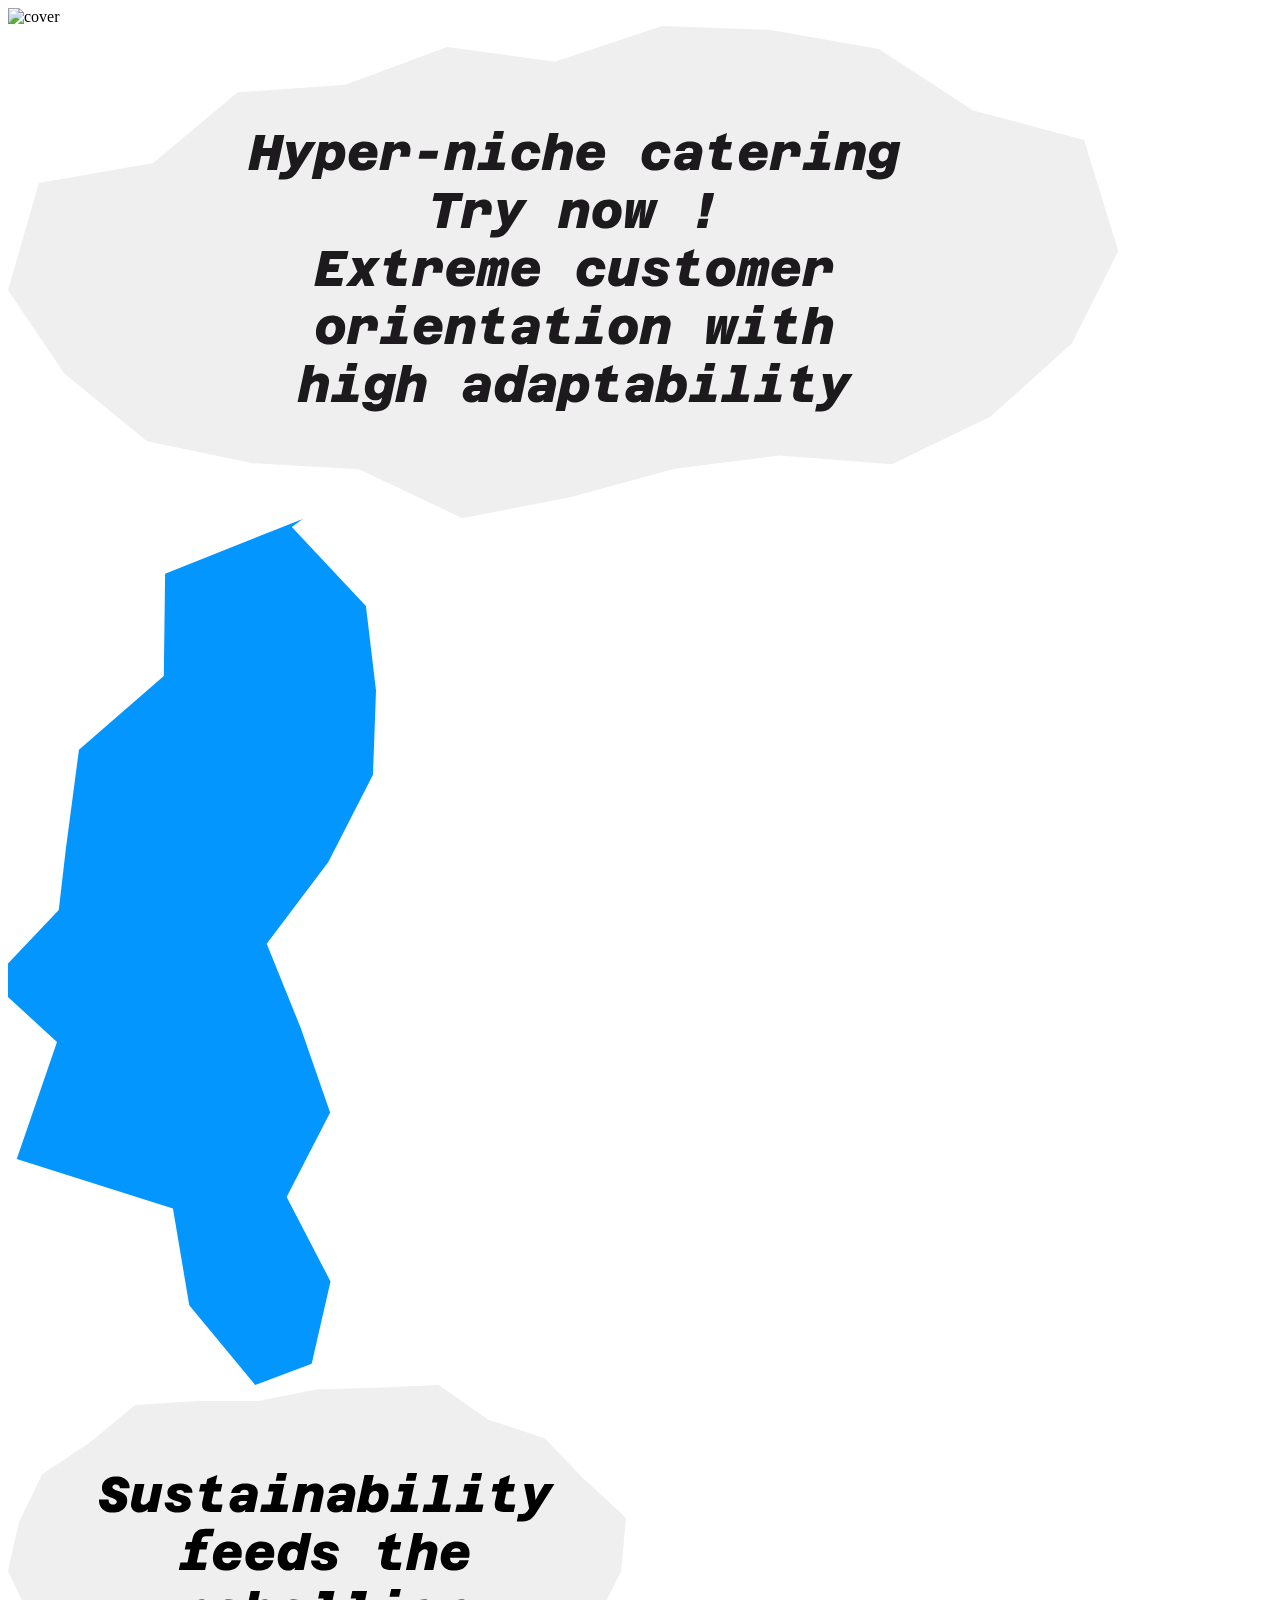
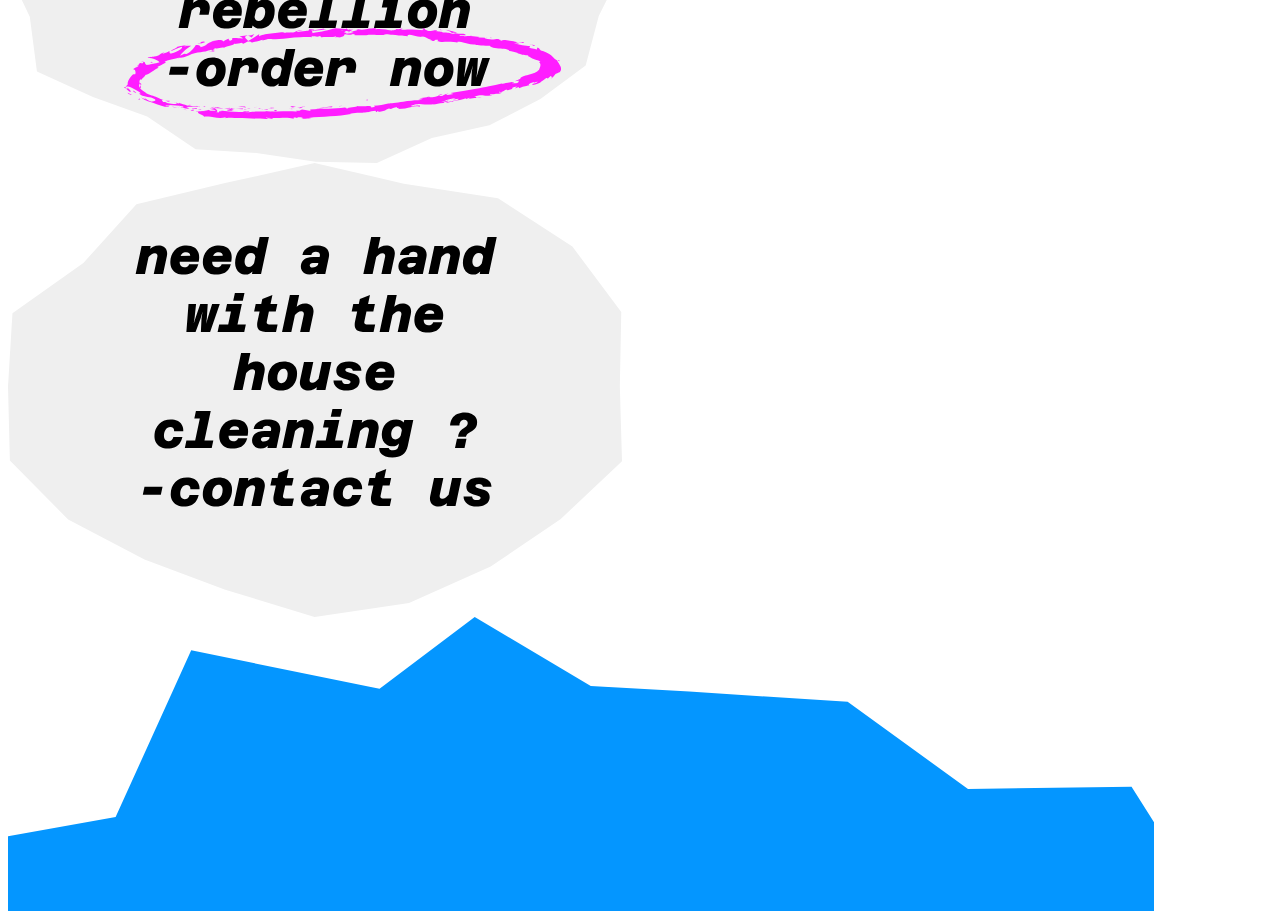
<file: src/main/resources/templates/index.html>
<head th:replace="~{fragments :: head(~{::index})}"><title>Forside</title></head>
<header th:replace="~{fragments :: header(~{::index})}"></header>
<body>
<section class="container">
<div class="cover">
    <img class="cover_picture" th:src="@{images/indexcover.png}" alt="cover"/>

    <main class="main">

    <div class="horizontal_stone">
        <svg width="1111" height="493" viewBox="0 0 1111 493" fill="none" xmlns="http://www.w3.org/2000/svg">
            <path d="M0 263.881L30.9343 157.094L145.241 136.972L229.513 66.2584L337.386 58.8549L439.142 20.9273L547.007 35.7973L654.155 0L763.022 4.12286L870.983 23.0304L965.086 84.3802L1076.09 113.957L1110.24 225.108L1063.7 317.596L982.669 390.395L884.007 438.179L771.07 429.548L666.566 442.842L562.217 471.373L454.31 492.134L351.084 443.341L244.645 437.27L139.047 415.304L55.9585 347.318L0 263.881Z" fill="#EFEFEF"/>
            <path d="M259.105 144L266.555 109.1L276.405 109.1L268.955 144L259.105 144ZM240.255 144L247.655 109.1L257.505 109.1L250.105 144L240.255 144ZM252.155 130L253.855 122.05L264.655 122.05L262.955 130L252.155 130ZM288.474 124.5L289.274 131.95L292.724 125.3L298.224 116L308.124 116L289.774 145.05C288.508 147.017 287.224 148.617 285.924 149.85C284.658 151.117 283.224 152.033 281.624 152.6C280.058 153.2 278.208 153.5 276.074 153.5L270.474 153.5L272.024 146L275.974 146C277.008 146 277.858 145.833 278.524 145.5C279.224 145.167 279.824 144.7 280.324 144.1C280.858 143.5 281.374 142.783 281.874 141.95L282.874 140.45L277.874 116L287.124 116L288.474 124.5ZM326.944 115.4C329.21 115.4 331.11 115.9 332.644 116.9C334.21 117.867 335.377 119.217 336.144 120.95C336.944 122.65 337.344 124.633 337.344 126.9C337.344 129.333 337.01 131.617 336.344 133.75C335.71 135.883 334.744 137.767 333.444 139.4C332.177 141.033 330.61 142.317 328.744 143.25C326.91 144.15 324.777 144.6 322.344 144.6C320.877 144.6 319.544 144.333 318.344 143.8C317.177 143.233 316.177 142.483 315.344 141.55L312.944 152.9L303.644 152.9L311.494 116L320.544 116L320.144 118.55C321.044 117.583 322.077 116.817 323.244 116.25C324.444 115.683 325.677 115.4 326.944 115.4ZM321.394 137C322.794 137 323.96 136.567 324.894 135.7C325.86 134.833 326.594 133.733 327.094 132.4C327.594 131.033 327.844 129.65 327.844 128.25C327.844 127.25 327.71 126.35 327.444 125.55C327.177 124.75 326.744 124.133 326.144 123.7C325.577 123.233 324.81 123 323.844 123C322.71 123 321.694 123.333 320.794 124C319.927 124.667 319.177 125.517 318.544 126.55L317.194 133.05C317.327 134.25 317.76 135.217 318.494 135.95C319.227 136.65 320.194 137 321.394 137ZM353.863 144.6C351.33 144.6 349.063 144.117 347.063 143.15C345.063 142.183 343.497 140.767 342.363 138.9C341.23 137.033 340.663 134.733 340.663 132C340.663 129.8 341.013 127.7 341.713 125.7C342.413 123.7 343.447 121.933 344.813 120.4C346.213 118.867 347.913 117.65 349.913 116.75C351.913 115.85 354.23 115.4 356.863 115.4C360.097 115.4 362.73 116.067 364.763 117.4C366.797 118.7 368.18 120.567 368.913 123C369.68 125.433 369.73 128.333 369.063 131.7L347.513 131.7L348.813 125.9L360.563 125.85C360.597 124.783 360.263 123.917 359.563 123.25C358.897 122.55 357.863 122.2 356.463 122.2C354.83 122.2 353.53 122.65 352.563 123.55C351.63 124.417 350.963 125.6 350.563 127.1C350.197 128.567 350.013 130.167 350.013 131.9C350.013 132.9 350.18 133.817 350.513 134.65C350.88 135.45 351.397 136.083 352.063 136.55C352.763 137.017 353.563 137.25 354.463 137.25C355.897 137.25 357.03 136.967 357.863 136.4C358.697 135.8 359.23 135.067 359.463 134.2L368.663 134.2C368.13 136.233 367.263 138.05 366.063 139.65C364.897 141.217 363.313 142.433 361.313 143.3C359.313 144.167 356.83 144.6 353.863 144.6ZM392.033 130.85L392.833 126.95C393.099 125.783 393.049 124.85 392.683 124.15C392.316 123.45 391.583 123.1 390.483 123.1C389.383 123.1 388.183 123.5 386.883 124.3C385.616 125.1 384.233 126.467 382.733 128.4L383.333 121.55C384.499 120.25 385.616 119.15 386.683 118.25C387.749 117.317 388.883 116.617 390.083 116.15C391.283 115.65 392.649 115.4 394.183 115.4C396.183 115.4 397.866 115.867 399.233 116.8C400.599 117.7 401.549 119.017 402.083 120.75C402.649 122.45 402.666 124.517 402.133 126.95L401.333 130.85L392.033 130.85ZM371.283 144L377.233 116L386.283 116L385.633 120.35L380.583 144L371.283 144ZM410.552 132.65L412.252 124.65L430.302 124.65L428.602 132.65L410.552 132.65ZM454.172 144L457.772 127.1C458.005 125.933 457.889 125 457.422 124.3C456.989 123.6 456.289 123.25 455.322 123.25C454.055 123.25 452.872 123.65 451.772 124.45C450.672 125.25 449.339 126.567 447.772 128.4L448.422 121.25C450.189 119.183 451.939 117.7 453.672 116.8C455.405 115.867 457.205 115.4 459.072 115.4C461.072 115.4 462.755 115.85 464.122 116.75C465.522 117.617 466.505 118.85 467.072 120.45C467.672 122.05 467.739 123.95 467.272 126.15L463.472 144L454.172 144ZM436.072 144L442.022 116L451.072 116L450.422 120.35L445.372 144L436.072 144ZM478.091 144L484.041 116L493.341 116L487.391 144L478.091 144ZM469.091 144L470.691 136.55L497.341 136.55L495.741 144L469.091 144ZM476.941 123.45L478.541 116L488.691 116L487.091 123.45L476.941 123.45ZM484.691 112.8L486.391 104.95L495.991 104.95L494.291 112.8L484.691 112.8ZM516.661 144.6C514.094 144.6 511.811 144.083 509.811 143.05C507.844 142.017 506.294 140.567 505.161 138.7C504.061 136.833 503.511 134.667 503.511 132.2C503.511 129.633 503.911 127.333 504.711 125.3C505.544 123.233 506.694 121.467 508.161 120C509.628 118.5 511.344 117.367 513.311 116.6C515.311 115.8 517.461 115.4 519.761 115.4C522.328 115.4 524.578 115.883 526.511 116.85C528.444 117.817 529.928 119.183 530.961 120.95C532.028 122.683 532.478 124.767 532.311 127.2L523.211 127.2C523.211 125.867 522.878 124.833 522.211 124.1C521.578 123.333 520.644 122.95 519.411 122.95C518.378 122.95 517.461 123.2 516.661 123.7C515.861 124.167 515.194 124.817 514.661 125.65C514.128 126.483 513.711 127.433 513.411 128.5C513.144 129.567 513.011 130.667 513.011 131.8C513.011 133.567 513.428 134.917 514.261 135.85C515.128 136.75 516.144 137.2 517.311 137.2C518.611 137.2 519.711 136.85 520.611 136.15C521.544 135.417 522.144 134.4 522.411 133.1L531.511 133.1C531.011 135.433 530.128 137.467 528.861 139.2C527.594 140.9 525.944 142.233 523.911 143.2C521.911 144.133 519.494 144.6 516.661 144.6ZM551.63 144L555.23 127.1C555.464 125.933 555.347 125 554.88 124.3C554.447 123.6 553.747 123.25 552.78 123.25C551.514 123.25 550.33 123.65 549.23 124.45C548.13 125.25 546.797 126.567 545.23 128.4L545.88 121.25C547.647 119.183 549.397 117.7 551.13 116.8C552.864 115.867 554.63 115.4 556.43 115.4C558.464 115.4 560.18 115.85 561.58 116.75C563.014 117.617 564.014 118.85 564.58 120.45C565.147 122.05 565.197 123.95 564.73 126.15L560.93 144L551.63 144ZM533.53 144L541.38 107L550.68 107L542.83 144L533.53 144ZM581.5 144.6C578.967 144.6 576.7 144.117 574.7 143.15C572.7 142.183 571.133 140.767 570 138.9C568.867 137.033 568.3 134.733 568.3 132C568.3 129.8 568.65 127.7 569.35 125.7C570.05 123.7 571.083 121.933 572.45 120.4C573.85 118.867 575.55 117.65 577.55 116.75C579.55 115.85 581.867 115.4 584.5 115.4C587.733 115.4 590.367 116.067 592.4 117.4C594.433 118.7 595.817 120.567 596.55 123C597.317 125.433 597.367 128.333 596.7 131.7L575.15 131.7L576.45 125.9L588.2 125.85C588.233 124.783 587.9 123.917 587.2 123.25C586.533 122.55 585.5 122.2 584.1 122.2C582.467 122.2 581.167 122.65 580.2 123.55C579.267 124.417 578.6 125.6 578.2 127.1C577.833 128.567 577.65 130.167 577.65 131.9C577.65 132.9 577.817 133.817 578.15 134.65C578.517 135.45 579.033 136.083 579.7 136.55C580.4 137.017 581.2 137.25 582.1 137.25C583.533 137.25 584.667 136.967 585.5 136.4C586.333 135.8 586.867 135.067 587.1 134.2L596.3 134.2C595.767 136.233 594.9 138.05 593.7 139.65C592.533 141.217 590.95 142.433 588.95 143.3C586.95 144.167 584.467 144.6 581.5 144.6ZM646.739 144.6C644.172 144.6 641.889 144.083 639.889 143.05C637.922 142.017 636.372 140.567 635.239 138.7C634.139 136.833 633.589 134.667 633.589 132.2C633.589 129.633 633.989 127.333 634.789 125.3C635.622 123.233 636.772 121.467 638.239 120C639.706 118.5 641.422 117.367 643.389 116.6C645.389 115.8 647.539 115.4 649.839 115.4C652.406 115.4 654.656 115.883 656.589 116.85C658.522 117.817 660.006 119.183 661.039 120.95C662.106 122.683 662.556 124.767 662.389 127.2L653.289 127.2C653.289 125.867 652.956 124.833 652.289 124.1C651.656 123.333 650.722 122.95 649.489 122.95C648.456 122.95 647.539 123.2 646.739 123.7C645.939 124.167 645.272 124.817 644.739 125.65C644.206 126.483 643.789 127.433 643.489 128.5C643.222 129.567 643.089 130.667 643.089 131.8C643.089 133.567 643.506 134.917 644.339 135.85C645.206 136.75 646.222 137.2 647.389 137.2C648.689 137.2 649.789 136.85 650.689 136.15C651.622 135.417 652.222 134.4 652.489 133.1L661.589 133.1C661.089 135.433 660.206 137.467 658.939 139.2C657.672 140.9 656.022 142.233 653.989 143.2C651.989 144.133 649.572 144.6 646.739 144.6ZM681.559 144L682.209 139.65L685.159 125.95C685.325 125.083 685.259 124.35 684.959 123.75C684.692 123.117 684.225 122.65 683.559 122.35C682.925 122.017 682.159 121.85 681.259 121.85C679.992 121.85 678.959 122.1 678.159 122.6C677.359 123.1 676.859 123.883 676.659 124.95L667.709 124.95C668.009 123.083 668.759 121.433 669.959 120C671.159 118.567 672.759 117.45 674.759 116.65C676.759 115.817 679.092 115.4 681.759 115.4C684.759 115.4 687.275 115.883 689.309 116.85C691.342 117.783 692.775 119.15 693.609 120.95C694.475 122.75 694.642 124.917 694.109 127.45L690.609 144L681.559 144ZM674.759 144.6C673.025 144.6 671.509 144.233 670.209 143.5C668.909 142.733 667.909 141.75 667.209 140.55C666.509 139.35 666.159 138.067 666.159 136.7C666.159 134.467 666.692 132.633 667.759 131.2C668.859 129.733 670.325 128.65 672.159 127.95C674.025 127.25 676.142 126.9 678.509 126.9L685.709 126.9L684.359 132.95L678.209 133C677.175 133.033 676.392 133.267 675.859 133.7C675.325 134.133 675.059 134.717 675.059 135.45C675.059 136.083 675.292 136.6 675.759 137C676.225 137.367 676.875 137.55 677.709 137.55C678.909 137.55 680.009 137.283 681.009 136.75C682.042 136.183 682.959 135.383 683.759 134.35L683.459 139.8C682.259 141.467 680.992 142.683 679.659 143.45C678.359 144.217 676.725 144.6 674.759 144.6ZM712.028 144C709.995 144 708.295 143.617 706.928 142.85C705.595 142.083 704.661 140.933 704.128 139.4C703.628 137.867 703.611 135.933 704.078 133.6L708.928 110.9L719.028 107L713.478 133.15C713.278 134.117 713.278 134.85 713.478 135.35C713.678 135.817 714.061 136.133 714.628 136.3C715.228 136.467 715.995 136.55 716.928 136.55L724.228 136.55L722.628 144L712.028 144ZM700.728 123.45L702.328 116L723.978 116L722.378 123.45L700.728 123.45ZM744.098 144.6C741.564 144.6 739.298 144.117 737.298 143.15C735.298 142.183 733.731 140.767 732.598 138.9C731.464 137.033 730.898 134.733 730.898 132C730.898 129.8 731.248 127.7 731.948 125.7C732.648 123.7 733.681 121.933 735.048 120.4C736.448 118.867 738.148 117.65 740.148 116.75C742.148 115.85 744.464 115.4 747.098 115.4C750.331 115.4 752.964 116.067 754.998 117.4C757.031 118.7 758.414 120.567 759.148 123C759.914 125.433 759.964 128.333 759.298 131.7L737.748 131.7L739.048 125.9L750.798 125.85C750.831 124.783 750.498 123.917 749.798 123.25C749.131 122.55 748.098 122.2 746.698 122.2C745.064 122.2 743.764 122.65 742.798 123.55C741.864 124.417 741.198 125.6 740.798 127.1C740.431 128.567 740.248 130.167 740.248 131.9C740.248 132.9 740.414 133.817 740.748 134.65C741.114 135.45 741.631 136.083 742.298 136.55C742.998 137.017 743.798 137.25 744.698 137.25C746.131 137.25 747.264 136.967 748.098 136.4C748.931 135.8 749.464 135.067 749.698 134.2L758.898 134.2C758.364 136.233 757.498 138.05 756.298 139.65C755.131 141.217 753.548 142.433 751.548 143.3C749.548 144.167 747.064 144.6 744.098 144.6ZM782.267 130.85L783.067 126.95C783.334 125.783 783.284 124.85 782.917 124.15C782.551 123.45 781.817 123.1 780.717 123.1C779.617 123.1 778.417 123.5 777.117 124.3C775.851 125.1 774.467 126.467 772.967 128.4L773.567 121.55C774.734 120.25 775.851 119.15 776.917 118.25C777.984 117.317 779.117 116.617 780.317 116.15C781.517 115.65 782.884 115.4 784.417 115.4C786.417 115.4 788.101 115.867 789.467 116.8C790.834 117.7 791.784 119.017 792.317 120.75C792.884 122.45 792.901 124.517 792.367 126.95L791.567 130.85L782.267 130.85ZM761.517 144L767.467 116L776.517 116L775.867 120.35L770.817 144L761.517 144ZM803.287 144L809.237 116L818.537 116L812.587 144L803.287 144ZM794.287 144L795.887 136.55L822.537 136.55L820.937 144L794.287 144ZM802.137 123.45L803.737 116L813.887 116L812.287 123.45L802.137 123.45ZM809.887 112.8L811.587 104.95L821.187 104.95L819.487 112.8L809.887 112.8ZM844.406 144L848.006 127.1C848.24 125.933 848.123 125 847.656 124.3C847.223 123.6 846.523 123.25 845.556 123.25C844.29 123.25 843.106 123.65 842.006 124.45C840.906 125.25 839.573 126.567 838.006 128.4L838.656 121.25C840.423 119.183 842.173 117.7 843.906 116.8C845.64 115.867 847.44 115.4 849.306 115.4C851.306 115.4 852.99 115.85 854.356 116.75C855.756 117.617 856.74 118.85 857.306 120.45C857.906 122.05 857.973 123.95 857.506 126.15L853.706 144L844.406 144ZM826.306 144L832.256 116L841.306 116L840.656 120.35L835.606 144L826.306 144ZM882.776 118.45L883.426 116L892.426 116L886.926 142.1C886.059 146.1 884.309 149 881.676 150.8C879.042 152.6 875.676 153.5 871.576 153.5C868.976 153.5 866.676 153.15 864.676 152.45C862.676 151.783 861.109 150.733 859.976 149.3C858.876 147.9 858.309 146.117 858.276 143.95L867.926 143.95C867.992 144.783 868.392 145.383 869.126 145.75C869.859 146.15 870.842 146.35 872.076 146.35C873.709 146.35 874.959 146.017 875.826 145.35C876.692 144.683 877.292 143.583 877.626 142.05L878.176 139.5C877.309 140.467 876.342 141.183 875.276 141.65C874.242 142.083 873.059 142.3 871.726 142.3C869.426 142.3 867.476 141.8 865.876 140.8C864.276 139.8 863.042 138.433 862.176 136.7C861.342 134.967 860.926 133.033 860.926 130.9C860.926 128.7 861.259 126.667 861.926 124.8C862.626 122.9 863.609 121.25 864.876 119.85C866.142 118.45 867.659 117.367 869.426 116.6C871.192 115.833 873.176 115.45 875.376 115.45C876.909 115.45 878.342 115.717 879.676 116.25C881.009 116.75 882.042 117.483 882.776 118.45ZM874.576 135.4C875.809 135.4 876.842 135.033 877.676 134.3C878.509 133.567 879.242 132.6 879.876 131.4L880.976 126.35C880.842 125.117 880.376 124.133 879.576 123.4C878.809 122.667 877.792 122.3 876.526 122.3C875.226 122.3 874.109 122.667 873.176 123.4C872.276 124.133 871.576 125.1 871.076 126.3C870.576 127.467 870.326 128.783 870.326 130.25C870.326 131.817 870.692 133.067 871.426 134C872.159 134.933 873.209 135.4 874.576 135.4ZM428.512 202L434.262 175.05L424.612 175.05L426.312 167.1L455.462 167.1L453.762 175.05L444.112 175.05L438.362 202L428.512 202ZM473.332 188.85L474.132 184.95C474.398 183.783 474.348 182.85 473.982 182.15C473.615 181.45 472.882 181.1 471.782 181.1C470.682 181.1 469.482 181.5 468.182 182.3C466.915 183.1 465.532 184.467 464.032 186.4L464.632 179.55C465.798 178.25 466.915 177.15 467.982 176.25C469.048 175.317 470.182 174.617 471.382 174.15C472.582 173.65 473.948 173.4 475.482 173.4C477.482 173.4 479.165 173.867 480.532 174.8C481.898 175.7 482.848 177.017 483.382 178.75C483.948 180.45 483.965 182.517 483.432 184.95L482.632 188.85L473.332 188.85ZM452.582 202L458.532 174L467.582 174L466.932 178.35L461.882 202L452.582 202ZM499.851 182.5L500.651 189.95L504.101 183.3L509.601 174L519.501 174L501.151 203.05C499.885 205.017 498.601 206.617 497.301 207.85C496.035 209.117 494.601 210.033 493.001 210.6C491.435 211.2 489.585 211.5 487.451 211.5L481.851 211.5L483.401 204L487.351 204C488.385 204 489.235 203.833 489.901 203.5C490.601 203.167 491.201 202.7 491.701 202.1C492.235 201.5 492.751 200.783 493.251 199.95L494.251 198.45L489.251 174L498.501 174L499.851 182.5ZM567.99 202L571.59 185.1C571.824 183.933 571.707 183 571.24 182.3C570.807 181.6 570.107 181.25 569.14 181.25C567.874 181.25 566.69 181.65 565.59 182.45C564.49 183.25 563.157 184.567 561.59 186.4L562.24 179.25C564.007 177.183 565.757 175.7 567.49 174.8C569.224 173.867 571.024 173.4 572.89 173.4C574.89 173.4 576.574 173.85 577.94 174.75C579.34 175.617 580.324 176.85 580.89 178.45C581.49 180.05 581.557 181.95 581.09 184.15L577.29 202L567.99 202ZM549.89 202L555.84 174L564.89 174L564.24 178.35L559.19 202L549.89 202ZM597.56 202.6C594.893 202.6 592.56 202.1 590.56 201.1C588.593 200.1 587.06 198.7 585.96 196.9C584.893 195.067 584.36 192.933 584.36 190.5C584.36 187.033 585.043 184.033 586.41 181.5C587.776 178.933 589.66 176.95 592.06 175.55C594.493 174.117 597.31 173.4 600.51 173.4C603.176 173.4 605.493 173.9 607.46 174.9C609.426 175.9 610.943 177.3 612.01 179.1C613.076 180.9 613.61 183.017 613.61 185.45C613.61 188.917 612.926 191.933 611.56 194.5C610.226 197.067 608.343 199.067 605.91 200.5C603.51 201.9 600.726 202.6 597.56 202.6ZM597.91 195.15C599.143 195.15 600.226 194.767 601.16 194C602.093 193.233 602.826 192.15 603.36 190.75C603.893 189.35 604.176 187.717 604.21 185.85C604.21 184.35 603.843 183.15 603.11 182.25C602.376 181.317 601.393 180.85 600.16 180.85C598.926 180.85 597.826 181.233 596.86 182C595.893 182.767 595.143 183.85 594.61 185.25C594.076 186.617 593.81 188.25 593.81 190.15C593.81 191.15 593.976 192.017 594.31 192.75C594.643 193.483 595.11 194.067 595.71 194.5C596.343 194.933 597.076 195.15 597.91 195.15ZM616.729 202L618.879 174L626.429 174L624.929 187.9L624.079 193.55L625.829 187.9L630.629 174L638.079 174L637.229 187.9L636.479 193.85L638.129 187.9L642.479 174L650.129 174L640.479 202L631.229 202L631.879 188.3L632.929 181.45L631.029 188.3L625.929 202L616.729 202ZM692.568 190.5L694.518 173.55L695.918 167.05L706.118 167.05L704.768 173.55L699.518 190.5L692.568 190.5ZM688.818 202L690.768 192.8L700.318 192.8L698.318 202L688.818 202ZM306.344 260L313.794 225.1L340.494 225.1L338.794 233.05L321.944 233.05L320.844 238.25L331.544 238.25L329.894 246L319.194 246L317.894 252L334.994 252L333.294 260L306.344 260ZM360.813 246.15L366.513 260L356.613 260L355.413 256.7L353.963 251.95L350.363 256.95L347.963 260L337.513 260L349.413 245.65L343.763 232L353.663 232L354.763 234.9L356.313 239.8L359.963 234.75L362.113 232L372.363 232L360.813 246.15ZM386.833 260C384.799 260 383.099 259.617 381.733 258.85C380.399 258.083 379.466 256.933 378.933 255.4C378.433 253.867 378.416 251.933 378.883 249.6L383.733 226.9L393.833 223L388.283 249.15C388.083 250.117 388.083 250.85 388.283 251.35C388.483 251.817 388.866 252.133 389.433 252.3C390.033 252.467 390.799 252.55 391.733 252.55L399.033 252.55L397.433 260L386.833 260ZM375.533 239.45L377.133 232L398.783 232L397.183 239.45L375.533 239.45ZM424.552 246.85L425.352 242.95C425.619 241.783 425.569 240.85 425.202 240.15C424.836 239.45 424.102 239.1 423.002 239.1C421.902 239.1 420.702 239.5 419.402 240.3C418.136 241.1 416.752 242.467 415.252 244.4L415.852 237.55C417.019 236.25 418.136 235.15 419.202 234.25C420.269 233.317 421.402 232.617 422.602 232.15C423.802 231.65 425.169 231.4 426.702 231.4C428.702 231.4 430.386 231.867 431.752 232.8C433.119 233.7 434.069 235.017 434.602 236.75C435.169 238.45 435.186 240.517 434.652 242.95L433.852 246.85L424.552 246.85ZM403.802 260L409.752 232L418.802 232L418.152 236.35L413.102 260L403.802 260ZM451.422 260.6C448.889 260.6 446.622 260.117 444.622 259.15C442.622 258.183 441.055 256.767 439.922 254.9C438.789 253.033 438.222 250.733 438.222 248C438.222 245.8 438.572 243.7 439.272 241.7C439.972 239.7 441.005 237.933 442.372 236.4C443.772 234.867 445.472 233.65 447.472 232.75C449.472 231.85 451.789 231.4 454.422 231.4C457.655 231.4 460.289 232.067 462.322 233.4C464.355 234.7 465.739 236.567 466.472 239C467.239 241.433 467.289 244.333 466.622 247.7L445.072 247.7L446.372 241.9L458.122 241.85C458.155 240.783 457.822 239.917 457.122 239.25C456.455 238.55 455.422 238.2 454.022 238.2C452.389 238.2 451.089 238.65 450.122 239.55C449.189 240.417 448.522 241.6 448.122 243.1C447.755 244.567 447.572 246.167 447.572 247.9C447.572 248.9 447.739 249.817 448.072 250.65C448.439 251.45 448.955 252.083 449.622 252.55C450.322 253.017 451.122 253.25 452.022 253.25C453.455 253.25 454.589 252.967 455.422 252.4C456.255 251.8 456.789 251.067 457.022 250.2L466.222 250.2C465.689 252.233 464.822 254.05 463.622 255.65C462.455 257.217 460.872 258.433 458.872 259.3C456.872 260.167 454.389 260.6 451.422 260.6ZM489.191 260L493.191 241.05C493.358 240.35 493.341 239.817 493.141 239.45C492.975 239.083 492.658 238.9 492.191 238.9C491.525 238.9 490.858 239.4 490.191 240.4C489.558 241.4 488.775 243.15 487.841 245.65L488.241 241.25C488.608 238.25 489.508 235.867 490.941 234.1C492.408 232.3 494.208 231.4 496.341 231.4C497.508 231.4 498.508 231.683 499.341 232.25C500.175 232.817 500.741 233.7 501.041 234.9C501.375 236.067 501.341 237.567 500.941 239.4L496.591 260L489.191 260ZM467.841 260L473.791 232L480.941 232L480.091 237.05L475.241 260L467.841 260ZM478.541 260L482.541 241.05C482.708 240.283 482.691 239.733 482.491 239.4C482.291 239.067 481.975 238.9 481.541 238.9C480.775 238.9 480.091 239.433 479.491 240.5C478.891 241.533 478.141 243.25 477.241 245.65L478.341 240.95C478.575 239.017 479.075 237.333 479.841 235.9C480.641 234.467 481.591 233.367 482.691 232.6C483.791 231.8 484.908 231.4 486.041 231.4C487.708 231.4 488.958 232.117 489.791 233.55C490.658 234.95 490.825 236.867 490.291 239.3L485.891 260L478.541 260ZM516.461 260.6C513.928 260.6 511.661 260.117 509.661 259.15C507.661 258.183 506.094 256.767 504.961 254.9C503.828 253.033 503.261 250.733 503.261 248C503.261 245.8 503.611 243.7 504.311 241.7C505.011 239.7 506.044 237.933 507.411 236.4C508.811 234.867 510.511 233.65 512.511 232.75C514.511 231.85 516.828 231.4 519.461 231.4C522.694 231.4 525.328 232.067 527.361 233.4C529.394 234.7 530.778 236.567 531.511 239C532.278 241.433 532.328 244.333 531.661 247.7L510.111 247.7L511.411 241.9L523.161 241.85C523.194 240.783 522.861 239.917 522.161 239.25C521.494 238.55 520.461 238.2 519.061 238.2C517.428 238.2 516.128 238.65 515.161 239.55C514.228 240.417 513.561 241.6 513.161 243.1C512.794 244.567 512.611 246.167 512.611 247.9C512.611 248.9 512.778 249.817 513.111 250.65C513.478 251.45 513.994 252.083 514.661 252.55C515.361 253.017 516.161 253.25 517.061 253.25C518.494 253.25 519.628 252.967 520.461 252.4C521.294 251.8 521.828 251.067 522.061 250.2L531.261 250.2C530.728 252.233 529.861 254.05 528.661 255.65C527.494 257.217 525.911 258.433 523.911 259.3C521.911 260.167 519.428 260.6 516.461 260.6ZM581.7 260.6C579.133 260.6 576.85 260.083 574.85 259.05C572.883 258.017 571.333 256.567 570.2 254.7C569.1 252.833 568.55 250.667 568.55 248.2C568.55 245.633 568.95 243.333 569.75 241.3C570.583 239.233 571.733 237.467 573.2 236C574.667 234.5 576.383 233.367 578.35 232.6C580.35 231.8 582.5 231.4 584.8 231.4C587.367 231.4 589.617 231.883 591.55 232.85C593.483 233.817 594.967 235.183 596 236.95C597.067 238.683 597.517 240.767 597.35 243.2L588.25 243.2C588.25 241.867 587.917 240.833 587.25 240.1C586.617 239.333 585.683 238.95 584.45 238.95C583.417 238.95 582.5 239.2 581.7 239.7C580.9 240.167 580.233 240.817 579.7 241.65C579.167 242.483 578.75 243.433 578.45 244.5C578.183 245.567 578.05 246.667 578.05 247.8C578.05 249.567 578.467 250.917 579.3 251.85C580.167 252.75 581.183 253.2 582.35 253.2C583.65 253.2 584.75 252.85 585.65 252.15C586.583 251.417 587.183 250.4 587.45 249.1L596.55 249.1C596.05 251.433 595.167 253.467 593.9 255.2C592.633 256.9 590.983 258.233 588.95 259.2C586.95 260.133 584.533 260.6 581.7 260.6ZM613.57 232L609.97 248.9C609.736 250.067 609.836 251 610.27 251.7C610.736 252.4 611.453 252.75 612.42 252.75C613.686 252.75 614.87 252.35 615.97 251.55C617.07 250.75 618.403 249.433 619.97 247.6L619.32 254.75C617.553 256.817 615.803 258.317 614.07 259.25C612.336 260.15 610.536 260.6 608.67 260.6C606.67 260.6 604.97 260.167 603.57 259.3C602.203 258.4 601.22 257.15 600.62 255.55C600.053 253.95 600.003 252.05 600.47 249.85L604.27 232L613.57 232ZM631.67 232L625.72 260L616.67 260L617.32 255.65L622.37 232L631.67 232ZM646.639 260.6C644.972 260.6 643.372 260.383 641.839 259.95C640.306 259.483 638.922 258.817 637.689 257.95C636.489 257.083 635.522 256.017 634.789 254.75C634.089 253.483 633.739 252.033 633.739 250.4L642.289 250.4C642.356 251.567 642.772 252.483 643.539 253.15C644.339 253.783 645.489 254.1 646.989 254.1C648.189 254.1 649.122 253.9 649.789 253.5C650.489 253.067 650.839 252.517 650.839 251.85C650.839 251.25 650.489 250.767 649.789 250.4C649.122 250 648.239 249.667 647.139 249.4C646.072 249.1 644.922 248.783 643.689 248.45C642.489 248.083 641.339 247.6 640.239 247C639.172 246.4 638.289 245.617 637.589 244.65C636.889 243.65 636.539 242.383 636.539 240.85C636.539 238.817 637.089 237.1 638.189 235.7C639.289 234.267 640.822 233.2 642.789 232.5C644.756 231.767 646.989 231.4 649.489 231.4C651.689 231.4 653.689 231.75 655.489 232.45C657.289 233.15 658.739 234.2 659.839 235.6C660.972 237 661.589 238.733 661.689 240.8L653.139 240.8C653.039 239.867 652.622 239.15 651.889 238.65C651.156 238.15 650.239 237.9 649.139 237.9C648.006 237.9 647.122 238.1 646.489 238.5C645.889 238.867 645.589 239.383 645.589 240.05C645.589 240.65 645.922 241.133 646.589 241.5C647.289 241.867 648.172 242.2 649.239 242.5C650.339 242.767 651.506 243.083 652.739 243.45C653.972 243.783 655.122 244.25 656.189 244.85C657.256 245.417 658.139 246.183 658.839 247.15C659.539 248.117 659.889 249.4 659.889 251C659.889 253.067 659.339 254.817 658.239 256.25C657.139 257.65 655.606 258.733 653.639 259.5C651.672 260.233 649.339 260.6 646.639 260.6ZM679.509 260C677.475 260 675.775 259.617 674.409 258.85C673.075 258.083 672.142 256.933 671.609 255.4C671.109 253.867 671.092 251.933 671.559 249.6L676.409 226.9L686.509 223L680.959 249.15C680.759 250.117 680.759 250.85 680.959 251.35C681.159 251.817 681.542 252.133 682.109 252.3C682.709 252.467 683.475 252.55 684.409 252.55L691.709 252.55L690.109 260L679.509 260ZM668.209 239.45L669.809 232L691.459 232L689.859 239.45L668.209 239.45ZM711.378 260.6C708.711 260.6 706.378 260.1 704.378 259.1C702.411 258.1 700.878 256.7 699.778 254.9C698.711 253.067 698.178 250.933 698.178 248.5C698.178 245.033 698.861 242.033 700.228 239.5C701.595 236.933 703.478 234.95 705.878 233.55C708.311 232.117 711.128 231.4 714.328 231.4C716.995 231.4 719.311 231.9 721.278 232.9C723.245 233.9 724.761 235.3 725.828 237.1C726.895 238.9 727.428 241.017 727.428 243.45C727.428 246.917 726.745 249.933 725.378 252.5C724.045 255.067 722.161 257.067 719.728 258.5C717.328 259.9 714.545 260.6 711.378 260.6ZM711.728 253.15C712.961 253.15 714.045 252.767 714.978 252C715.911 251.233 716.645 250.15 717.178 248.75C717.711 247.35 717.995 245.717 718.028 243.85C718.028 242.35 717.661 241.15 716.928 240.25C716.195 239.317 715.211 238.85 713.978 238.85C712.745 238.85 711.645 239.233 710.678 240C709.711 240.767 708.961 241.85 708.428 243.25C707.895 244.617 707.628 246.25 707.628 248.15C707.628 249.15 707.795 250.017 708.128 250.75C708.461 251.483 708.928 252.067 709.528 252.5C710.161 252.933 710.895 253.15 711.728 253.15ZM749.348 260L753.348 241.05C753.514 240.35 753.498 239.817 753.298 239.45C753.131 239.083 752.814 238.9 752.348 238.9C751.681 238.9 751.014 239.4 750.348 240.4C749.714 241.4 748.931 243.15 747.998 245.65L748.398 241.25C748.764 238.25 749.664 235.867 751.098 234.1C752.564 232.3 754.364 231.4 756.498 231.4C757.664 231.4 758.664 231.683 759.498 232.25C760.331 232.817 760.898 233.7 761.198 234.9C761.531 236.067 761.498 237.567 761.098 239.4L756.748 260L749.348 260ZM727.998 260L733.948 232L741.098 232L740.248 237.05L735.398 260L727.998 260ZM738.698 260L742.698 241.05C742.864 240.283 742.848 239.733 742.648 239.4C742.448 239.067 742.131 238.9 741.698 238.9C740.931 238.9 740.248 239.433 739.648 240.5C739.048 241.533 738.298 243.25 737.398 245.65L738.498 240.95C738.731 239.017 739.231 237.333 739.998 235.9C740.798 234.467 741.748 233.367 742.848 232.6C743.948 231.8 745.064 231.4 746.198 231.4C747.864 231.4 749.114 232.117 749.948 233.55C750.814 234.95 750.981 236.867 750.448 239.3L746.048 260L738.698 260ZM776.617 260.6C774.084 260.6 771.817 260.117 769.817 259.15C767.817 258.183 766.251 256.767 765.117 254.9C763.984 253.033 763.417 250.733 763.417 248C763.417 245.8 763.767 243.7 764.467 241.7C765.167 239.7 766.201 237.933 767.567 236.4C768.967 234.867 770.667 233.65 772.667 232.75C774.667 231.85 776.984 231.4 779.617 231.4C782.851 231.4 785.484 232.067 787.517 233.4C789.551 234.7 790.934 236.567 791.667 239C792.434 241.433 792.484 244.333 791.817 247.7L770.267 247.7L771.567 241.9L783.317 241.85C783.351 240.783 783.017 239.917 782.317 239.25C781.651 238.55 780.617 238.2 779.217 238.2C777.584 238.2 776.284 238.65 775.317 239.55C774.384 240.417 773.717 241.6 773.317 243.1C772.951 244.567 772.767 246.167 772.767 247.9C772.767 248.9 772.934 249.817 773.267 250.65C773.634 251.45 774.151 252.083 774.817 252.55C775.517 253.017 776.317 253.25 777.217 253.25C778.651 253.25 779.784 252.967 780.617 252.4C781.451 251.8 781.984 251.067 782.217 250.2L791.417 250.2C790.884 252.233 790.017 254.05 788.817 255.65C787.651 257.217 786.067 258.433 784.067 259.3C782.067 260.167 779.584 260.6 776.617 260.6ZM814.787 246.85L815.587 242.95C815.853 241.783 815.803 240.85 815.437 240.15C815.07 239.45 814.337 239.1 813.237 239.1C812.137 239.1 810.937 239.5 809.637 240.3C808.37 241.1 806.987 242.467 805.487 244.4L806.087 237.55C807.253 236.25 808.37 235.15 809.437 234.25C810.503 233.317 811.637 232.617 812.837 232.15C814.037 231.65 815.403 231.4 816.937 231.4C818.937 231.4 820.62 231.867 821.987 232.8C823.353 233.7 824.303 235.017 824.837 236.75C825.403 238.45 825.42 240.517 824.887 242.95L824.087 246.85L814.787 246.85ZM794.037 260L799.987 232L809.037 232L808.387 236.35L803.337 260L794.037 260ZM321.144 318.6C318.477 318.6 316.144 318.1 314.144 317.1C312.177 316.1 310.644 314.7 309.544 312.9C308.477 311.067 307.944 308.933 307.944 306.5C307.944 303.033 308.627 300.033 309.994 297.5C311.36 294.933 313.244 292.95 315.644 291.55C318.077 290.117 320.894 289.4 324.094 289.4C326.76 289.4 329.077 289.9 331.044 290.9C333.01 291.9 334.527 293.3 335.594 295.1C336.66 296.9 337.194 299.017 337.194 301.45C337.194 304.917 336.51 307.933 335.144 310.5C333.81 313.067 331.927 315.067 329.494 316.5C327.094 317.9 324.31 318.6 321.144 318.6ZM321.494 311.15C322.727 311.15 323.81 310.767 324.744 310C325.677 309.233 326.41 308.15 326.944 306.75C327.477 305.35 327.76 303.717 327.794 301.85C327.794 300.35 327.427 299.15 326.694 298.25C325.96 297.317 324.977 296.85 323.744 296.85C322.51 296.85 321.41 297.233 320.444 298C319.477 298.767 318.727 299.85 318.194 301.25C317.66 302.617 317.394 304.25 317.394 306.15C317.394 307.15 317.56 308.017 317.894 308.75C318.227 309.483 318.694 310.067 319.294 310.5C319.927 310.933 320.66 311.15 321.494 311.15ZM359.513 304.85L360.313 300.95C360.58 299.783 360.53 298.85 360.163 298.15C359.797 297.45 359.063 297.1 357.963 297.1C356.863 297.1 355.663 297.5 354.363 298.3C353.097 299.1 351.713 300.467 350.213 302.4L350.813 295.55C351.98 294.25 353.097 293.15 354.163 292.25C355.23 291.317 356.363 290.617 357.563 290.15C358.763 289.65 360.13 289.4 361.663 289.4C363.663 289.4 365.347 289.867 366.713 290.8C368.08 291.7 369.03 293.017 369.563 294.75C370.13 296.45 370.147 298.517 369.613 300.95L368.813 304.85L359.513 304.85ZM338.763 318L344.713 290L353.763 290L353.113 294.35L348.063 318L338.763 318ZM380.533 318L386.483 290L395.783 290L389.833 318L380.533 318ZM371.533 318L373.133 310.55L399.783 310.55L398.183 318L371.533 318ZM379.383 297.45L380.983 290L391.133 290L389.533 297.45L379.383 297.45ZM387.133 286.8L388.833 278.95L398.433 278.95L396.733 286.8L387.133 286.8ZM418.902 318.6C416.369 318.6 414.102 318.117 412.102 317.15C410.102 316.183 408.536 314.767 407.402 312.9C406.269 311.033 405.702 308.733 405.702 306C405.702 303.8 406.052 301.7 406.752 299.7C407.452 297.7 408.486 295.933 409.852 294.4C411.252 292.867 412.952 291.65 414.952 290.75C416.952 289.85 419.269 289.4 421.902 289.4C425.136 289.4 427.769 290.067 429.802 291.4C431.836 292.7 433.219 294.567 433.952 297C434.719 299.433 434.769 302.333 434.102 305.7L412.552 305.7L413.852 299.9L425.602 299.85C425.636 298.783 425.302 297.917 424.602 297.25C423.936 296.55 422.902 296.2 421.502 296.2C419.869 296.2 418.569 296.65 417.602 297.55C416.669 298.417 416.002 299.6 415.602 301.1C415.236 302.567 415.052 304.167 415.052 305.9C415.052 306.9 415.219 307.817 415.552 308.65C415.919 309.45 416.436 310.083 417.102 310.55C417.802 311.017 418.602 311.25 419.502 311.25C420.936 311.25 422.069 310.967 422.902 310.4C423.736 309.8 424.269 309.067 424.502 308.2L433.702 308.2C433.169 310.233 432.302 312.05 431.102 313.65C429.936 315.217 428.352 316.433 426.352 317.3C424.352 318.167 421.869 318.6 418.902 318.6ZM454.172 318L457.772 301.1C458.005 299.933 457.889 299 457.422 298.3C456.989 297.6 456.289 297.25 455.322 297.25C454.055 297.25 452.872 297.65 451.772 298.45C450.672 299.25 449.339 300.567 447.772 302.4L448.422 295.25C450.189 293.183 451.939 291.7 453.672 290.8C455.405 289.867 457.205 289.4 459.072 289.4C461.072 289.4 462.755 289.85 464.122 290.75C465.522 291.617 466.505 292.85 467.072 294.45C467.672 296.05 467.739 297.95 467.272 300.15L463.472 318L454.172 318ZM436.072 318L442.022 290L451.072 290L450.422 294.35L445.372 318L436.072 318ZM484.391 318C482.358 318 480.658 317.617 479.291 316.85C477.958 316.083 477.025 314.933 476.491 313.4C475.991 311.867 475.975 309.933 476.441 307.6L481.291 284.9L491.391 281L485.841 307.15C485.641 308.117 485.641 308.85 485.841 309.35C486.041 309.817 486.425 310.133 486.991 310.3C487.591 310.467 488.358 310.55 489.291 310.55L496.591 310.55L494.991 318L484.391 318ZM473.091 297.45L474.691 290L496.341 290L494.741 297.45L473.091 297.45ZM518.961 318L519.611 313.65L522.561 299.95C522.728 299.083 522.661 298.35 522.361 297.75C522.094 297.117 521.628 296.65 520.961 296.35C520.328 296.017 519.561 295.85 518.661 295.85C517.394 295.85 516.361 296.1 515.561 296.6C514.761 297.1 514.261 297.883 514.061 298.95L505.111 298.95C505.411 297.083 506.161 295.433 507.361 294C508.561 292.567 510.161 291.45 512.161 290.65C514.161 289.817 516.494 289.4 519.161 289.4C522.161 289.4 524.678 289.883 526.711 290.85C528.744 291.783 530.178 293.15 531.011 294.95C531.878 296.75 532.044 298.917 531.511 301.45L528.011 318L518.961 318ZM512.161 318.6C510.428 318.6 508.911 318.233 507.611 317.5C506.311 316.733 505.311 315.75 504.611 314.55C503.911 313.35 503.561 312.067 503.561 310.7C503.561 308.467 504.094 306.633 505.161 305.2C506.261 303.733 507.728 302.65 509.561 301.95C511.428 301.25 513.544 300.9 515.911 300.9L523.111 300.9L521.761 306.95L515.611 307C514.578 307.033 513.794 307.267 513.261 307.7C512.728 308.133 512.461 308.717 512.461 309.45C512.461 310.083 512.694 310.6 513.161 311C513.628 311.367 514.278 311.55 515.111 311.55C516.311 311.55 517.411 311.283 518.411 310.75C519.444 310.183 520.361 309.383 521.161 308.35L520.861 313.8C519.661 315.467 518.394 316.683 517.061 317.45C515.761 318.217 514.128 318.6 512.161 318.6ZM549.43 318C547.397 318 545.697 317.617 544.33 316.85C542.997 316.083 542.064 314.933 541.53 313.4C541.03 311.867 541.014 309.933 541.48 307.6L546.33 284.9L556.43 281L550.88 307.15C550.68 308.117 550.68 308.85 550.88 309.35C551.08 309.817 551.464 310.133 552.03 310.3C552.63 310.467 553.397 310.55 554.33 310.55L561.63 310.55L560.03 318L549.43 318ZM538.13 297.45L539.73 290L561.38 290L559.78 297.45L538.13 297.45ZM575.65 318L581.6 290L590.9 290L584.95 318L575.65 318ZM566.65 318L568.25 310.55L594.9 310.55L593.3 318L566.65 318ZM574.5 297.45L576.1 290L586.25 290L584.65 297.45L574.5 297.45ZM582.25 286.8L583.95 278.95L593.55 278.95L591.85 286.8L582.25 286.8ZM613.82 318.6C611.153 318.6 608.82 318.1 606.82 317.1C604.853 316.1 603.32 314.7 602.22 312.9C601.153 311.067 600.62 308.933 600.62 306.5C600.62 303.033 601.303 300.033 602.67 297.5C604.036 294.933 605.92 292.95 608.32 291.55C610.753 290.117 613.57 289.4 616.77 289.4C619.436 289.4 621.753 289.9 623.72 290.9C625.686 291.9 627.203 293.3 628.27 295.1C629.336 296.9 629.87 299.017 629.87 301.45C629.87 304.917 629.186 307.933 627.82 310.5C626.486 313.067 624.603 315.067 622.17 316.5C619.77 317.9 616.986 318.6 613.82 318.6ZM614.17 311.15C615.403 311.15 616.486 310.767 617.42 310C618.353 309.233 619.086 308.15 619.62 306.75C620.153 305.35 620.436 303.717 620.47 301.85C620.47 300.35 620.103 299.15 619.37 298.25C618.636 297.317 617.653 296.85 616.42 296.85C615.186 296.85 614.086 297.233 613.12 298C612.153 298.767 611.403 299.85 610.87 301.25C610.336 302.617 610.07 304.25 610.07 306.15C610.07 307.15 610.236 308.017 610.57 308.75C610.903 309.483 611.37 310.067 611.97 310.5C612.603 310.933 613.336 311.15 614.17 311.15ZM649.289 318L652.889 301.1C653.122 299.933 653.006 299 652.539 298.3C652.106 297.6 651.406 297.25 650.439 297.25C649.172 297.25 647.989 297.65 646.889 298.45C645.789 299.25 644.456 300.567 642.889 302.4L643.539 295.25C645.306 293.183 647.056 291.7 648.789 290.8C650.522 289.867 652.322 289.4 654.189 289.4C656.189 289.4 657.872 289.85 659.239 290.75C660.639 291.617 661.622 292.85 662.189 294.45C662.789 296.05 662.856 297.95 662.389 300.15L658.589 318L649.289 318ZM631.189 318L637.139 290L646.189 290L645.539 294.35L640.489 318L631.189 318ZM698.028 318L700.178 290L707.728 290L706.228 303.9L705.378 309.55L707.128 303.9L711.928 290L719.378 290L718.528 303.9L717.778 309.85L719.428 303.9L723.778 290L731.428 290L721.778 318L712.528 318L713.178 304.3L714.228 297.45L712.328 304.3L707.228 318L698.028 318ZM738.248 318L744.198 290L753.498 290L747.548 318L738.248 318ZM729.248 318L730.848 310.55L757.498 310.55L755.898 318L729.248 318ZM737.098 297.45L738.698 290L748.848 290L747.248 297.45L737.098 297.45ZM744.848 286.8L746.548 278.95L756.148 278.95L754.448 286.8L744.848 286.8ZM777.067 318C775.034 318 773.334 317.617 771.967 316.85C770.634 316.083 769.701 314.933 769.167 313.4C768.667 311.867 768.651 309.933 769.117 307.6L773.967 284.9L784.067 281L778.517 307.15C778.317 308.117 778.317 308.85 778.517 309.35C778.717 309.817 779.101 310.133 779.667 310.3C780.267 310.467 781.034 310.55 781.967 310.55L789.267 310.55L787.667 318L777.067 318ZM765.767 297.45L767.367 290L789.017 290L787.417 297.45L765.767 297.45ZM811.787 318L815.387 301.1C815.62 299.933 815.503 299 815.037 298.3C814.603 297.6 813.903 297.25 812.937 297.25C811.67 297.25 810.487 297.65 809.387 298.45C808.287 299.25 806.953 300.567 805.387 302.4L806.037 295.25C807.803 293.183 809.553 291.7 811.287 290.8C813.02 289.867 814.787 289.4 816.587 289.4C818.62 289.4 820.337 289.85 821.737 290.75C823.17 291.617 824.17 292.85 824.737 294.45C825.303 296.05 825.353 297.95 824.887 300.15L821.087 318L811.787 318ZM793.687 318L801.537 281L810.837 281L802.987 318L793.687 318ZM307.661 376L311.261 359.1C311.494 357.933 311.377 357 310.911 356.3C310.477 355.6 309.777 355.25 308.811 355.25C307.544 355.25 306.361 355.65 305.261 356.45C304.161 357.25 302.827 358.567 301.261 360.4L301.911 353.25C303.677 351.183 305.427 349.7 307.161 348.8C308.894 347.867 310.661 347.4 312.461 347.4C314.494 347.4 316.211 347.85 317.611 348.75C319.044 349.617 320.044 350.85 320.611 352.45C321.177 354.05 321.227 355.95 320.761 358.15L316.961 376L307.661 376ZM289.561 376L297.411 339L306.711 339L298.861 376L289.561 376ZM331.68 376L337.63 348L346.93 348L340.98 376L331.68 376ZM322.68 376L324.28 368.55L350.93 368.55L349.33 376L322.68 376ZM330.53 355.45L332.13 348L342.28 348L340.68 355.45L330.53 355.45ZM338.28 344.8L339.98 336.95L349.58 336.95L347.88 344.8L338.28 344.8ZM378.65 350.45L379.3 348L388.3 348L382.8 374.1C381.933 378.1 380.183 381 377.55 382.8C374.916 384.6 371.55 385.5 367.45 385.5C364.85 385.5 362.55 385.15 360.55 384.45C358.55 383.783 356.983 382.733 355.85 381.3C354.75 379.9 354.183 378.117 354.15 375.95L363.8 375.95C363.866 376.783 364.266 377.383 365 377.75C365.733 378.15 366.716 378.35 367.95 378.35C369.583 378.35 370.833 378.017 371.7 377.35C372.566 376.683 373.166 375.583 373.5 374.05L374.05 371.5C373.183 372.467 372.216 373.183 371.15 373.65C370.116 374.083 368.933 374.3 367.6 374.3C365.3 374.3 363.35 373.8 361.75 372.8C360.15 371.8 358.916 370.433 358.05 368.7C357.216 366.967 356.8 365.033 356.8 362.9C356.8 360.7 357.133 358.667 357.8 356.8C358.5 354.9 359.483 353.25 360.75 351.85C362.016 350.45 363.533 349.367 365.3 348.6C367.066 347.833 369.05 347.45 371.25 347.45C372.783 347.45 374.216 347.717 375.55 348.25C376.883 348.75 377.916 349.483 378.65 350.45ZM370.45 367.4C371.683 367.4 372.716 367.033 373.55 366.3C374.383 365.567 375.116 364.6 375.75 363.4L376.85 358.35C376.716 357.117 376.25 356.133 375.45 355.4C374.683 354.667 373.666 354.3 372.4 354.3C371.1 354.3 369.983 354.667 369.05 355.4C368.15 356.133 367.45 357.1 366.95 358.3C366.45 359.467 366.2 360.783 366.2 362.25C366.2 363.817 366.566 365.067 367.3 366C368.033 366.933 369.083 367.4 370.45 367.4ZM405.219 376L408.819 359.1C409.053 357.933 408.936 357 408.469 356.3C408.036 355.6 407.336 355.25 406.369 355.25C405.103 355.25 403.919 355.65 402.819 356.45C401.719 357.25 400.386 358.567 398.819 360.4L399.469 353.25C401.236 351.183 402.986 349.7 404.719 348.8C406.453 347.867 408.219 347.4 410.019 347.4C412.053 347.4 413.769 347.85 415.169 348.75C416.603 349.617 417.603 350.85 418.169 352.45C418.736 354.05 418.786 355.95 418.319 358.15L414.519 376L405.219 376ZM387.119 376L394.969 339L404.269 339L396.419 376L387.119 376ZM470.108 376L470.758 371.65L473.708 357.95C473.875 357.083 473.808 356.35 473.508 355.75C473.242 355.117 472.775 354.65 472.108 354.35C471.475 354.017 470.708 353.85 469.808 353.85C468.542 353.85 467.508 354.1 466.708 354.6C465.908 355.1 465.408 355.883 465.208 356.95L456.258 356.95C456.558 355.083 457.308 353.433 458.508 352C459.708 350.567 461.308 349.45 463.308 348.65C465.308 347.817 467.642 347.4 470.308 347.4C473.308 347.4 475.825 347.883 477.858 348.85C479.892 349.783 481.325 351.15 482.158 352.95C483.025 354.75 483.192 356.917 482.658 359.45L479.158 376L470.108 376ZM463.308 376.6C461.575 376.6 460.058 376.233 458.758 375.5C457.458 374.733 456.458 373.75 455.758 372.55C455.058 371.35 454.708 370.067 454.708 368.7C454.708 366.467 455.242 364.633 456.308 363.2C457.408 361.733 458.875 360.65 460.708 359.95C462.575 359.25 464.692 358.9 467.058 358.9L474.258 358.9L472.908 364.95L466.758 365C465.725 365.033 464.942 365.267 464.408 365.7C463.875 366.133 463.608 366.717 463.608 367.45C463.608 368.083 463.842 368.6 464.308 369C464.775 369.367 465.425 369.55 466.258 369.55C467.458 369.55 468.558 369.283 469.558 368.75C470.592 368.183 471.508 367.383 472.308 366.35L472.008 371.8C470.808 373.467 469.542 374.683 468.208 375.45C466.908 376.217 465.275 376.6 463.308 376.6ZM501.578 347.4C503.078 347.4 504.461 347.65 505.728 348.15C506.995 348.617 508.028 349.3 508.828 350.2L511.228 339L520.528 339L512.628 376L503.578 376L503.978 373.45C503.045 374.417 502.045 375.183 500.978 375.75C499.945 376.317 498.745 376.6 497.378 376.6C495.045 376.6 493.078 376.083 491.478 375.05C489.911 373.983 488.711 372.567 487.878 370.8C487.078 369.033 486.678 367.083 486.678 364.95C486.678 362.517 487.011 360.25 487.678 358.15C488.345 356.017 489.311 354.15 490.578 352.55C491.845 350.95 493.395 349.7 495.228 348.8C497.095 347.867 499.211 347.4 501.578 347.4ZM500.378 369C501.445 369 502.411 368.667 503.278 368C504.178 367.333 504.961 366.45 505.628 365.35L506.928 359C506.795 357.767 506.345 356.8 505.578 356.1C504.845 355.367 503.845 355 502.578 355C501.278 355 500.145 355.4 499.178 356.2C498.245 357 497.511 358.067 496.978 359.4C496.445 360.733 496.178 362.183 496.178 363.75C496.178 364.683 496.328 365.55 496.628 366.35C496.928 367.15 497.378 367.8 497.978 368.3C498.611 368.767 499.411 369 500.378 369ZM535.294 376L535.944 371.65L538.894 357.95C539.061 357.083 538.994 356.35 538.694 355.75C538.427 355.117 537.961 354.65 537.294 354.35C536.661 354.017 535.894 353.85 534.994 353.85C533.727 353.85 532.694 354.1 531.894 354.6C531.094 355.1 530.594 355.883 530.394 356.95L521.444 356.95C521.744 355.083 522.494 353.433 523.694 352C524.894 350.567 526.494 349.45 528.494 348.65C530.494 347.817 532.827 347.4 535.494 347.4C538.494 347.4 541.011 347.883 543.044 348.85C545.077 349.783 546.511 351.15 547.344 352.95C548.211 354.75 548.377 356.917 547.844 359.45L544.344 376L535.294 376ZM528.494 376.6C526.761 376.6 525.244 376.233 523.944 375.5C522.644 374.733 521.644 373.75 520.944 372.55C520.244 371.35 519.894 370.067 519.894 368.7C519.894 366.467 520.427 364.633 521.494 363.2C522.594 361.733 524.061 360.65 525.894 359.95C527.761 359.25 529.877 358.9 532.244 358.9L539.444 358.9L538.094 364.95L531.944 365C530.911 365.033 530.127 365.267 529.594 365.7C529.061 366.133 528.794 366.717 528.794 367.45C528.794 368.083 529.027 368.6 529.494 369C529.961 369.367 530.611 369.55 531.444 369.55C532.644 369.55 533.744 369.283 534.744 368.75C535.777 368.183 536.694 367.383 537.494 366.35L537.194 371.8C535.994 373.467 534.727 374.683 533.394 375.45C532.094 376.217 530.461 376.6 528.494 376.6ZM570.913 347.4C573.18 347.4 575.08 347.9 576.613 348.9C578.18 349.867 579.347 351.217 580.113 352.95C580.913 354.65 581.313 356.633 581.313 358.9C581.313 361.333 580.98 363.617 580.313 365.75C579.68 367.883 578.713 369.767 577.413 371.4C576.147 373.033 574.58 374.317 572.713 375.25C570.88 376.15 568.747 376.6 566.313 376.6C564.847 376.6 563.513 376.333 562.313 375.8C561.147 375.233 560.147 374.483 559.313 373.55L556.913 384.9L547.613 384.9L555.463 348L564.513 348L564.113 350.55C565.013 349.583 566.047 348.817 567.213 348.25C568.413 347.683 569.647 347.4 570.913 347.4ZM565.363 369C566.763 369 567.93 368.567 568.863 367.7C569.83 366.833 570.563 365.733 571.063 364.4C571.563 363.033 571.813 361.65 571.813 360.25C571.813 359.25 571.68 358.35 571.413 357.55C571.147 356.75 570.713 356.133 570.113 355.7C569.547 355.233 568.78 355 567.813 355C566.68 355 565.663 355.333 564.763 356C563.897 356.667 563.147 357.517 562.513 358.55L561.163 365.05C561.297 366.25 561.73 367.217 562.463 367.95C563.197 368.65 564.163 369 565.363 369ZM598.283 376C596.25 376 594.55 375.617 593.183 374.85C591.85 374.083 590.916 372.933 590.383 371.4C589.883 369.867 589.866 367.933 590.333 365.6L595.183 342.9L605.283 339L599.733 365.15C599.533 366.117 599.533 366.85 599.733 367.35C599.933 367.817 600.316 368.133 600.883 368.3C601.483 368.467 602.25 368.55 603.183 368.55L610.483 368.55L608.883 376L598.283 376ZM586.983 355.45L588.583 348L610.233 348L608.633 355.45L586.983 355.45ZM632.853 376L633.503 371.65L636.453 357.95C636.619 357.083 636.553 356.35 636.253 355.75C635.986 355.117 635.519 354.65 634.853 354.35C634.219 354.017 633.453 353.85 632.553 353.85C631.286 353.85 630.253 354.1 629.453 354.6C628.653 355.1 628.153 355.883 627.953 356.95L619.003 356.95C619.303 355.083 620.053 353.433 621.253 352C622.453 350.567 624.053 349.45 626.053 348.65C628.053 347.817 630.386 347.4 633.053 347.4C636.053 347.4 638.569 347.883 640.603 348.85C642.636 349.783 644.069 351.15 644.903 352.95C645.769 354.75 645.936 356.917 645.403 359.45L641.903 376L632.853 376ZM626.053 376.6C624.319 376.6 622.803 376.233 621.503 375.5C620.203 374.733 619.203 373.75 618.503 372.55C617.803 371.35 617.453 370.067 617.453 368.7C617.453 366.467 617.986 364.633 619.053 363.2C620.153 361.733 621.619 360.65 623.453 359.95C625.319 359.25 627.436 358.9 629.803 358.9L637.003 358.9L635.653 364.95L629.503 365C628.469 365.033 627.686 365.267 627.153 365.7C626.619 366.133 626.353 366.717 626.353 367.45C626.353 368.083 626.586 368.6 627.053 369C627.519 369.367 628.169 369.55 629.003 369.55C630.203 369.55 631.303 369.283 632.303 368.75C633.336 368.183 634.253 367.383 635.053 366.35L634.753 371.8C633.553 373.467 632.286 374.683 630.953 375.45C629.653 376.217 628.019 376.6 626.053 376.6ZM668.472 347.4C670.605 347.4 672.455 347.867 674.022 348.8C675.589 349.733 676.789 351.05 677.622 352.75C678.455 354.417 678.872 356.4 678.872 358.7C678.872 361.2 678.539 363.533 677.872 365.7C677.205 367.867 676.222 369.767 674.922 371.4C673.622 373.033 672.039 374.317 670.172 375.25C668.305 376.15 666.189 376.6 663.822 376.6C662.355 376.6 661.022 376.317 659.822 375.75C658.622 375.183 657.605 374.417 656.772 373.45L656.072 376L647.072 376L654.922 339L664.172 339L661.822 350.2C662.655 349.333 663.655 348.65 664.822 348.15C666.022 347.65 667.239 347.4 668.472 347.4ZM662.872 369C664.172 369 665.305 368.6 666.272 367.8C667.239 367 667.989 365.917 668.522 364.55C669.089 363.183 669.372 361.683 669.372 360.05C669.372 358.45 669.039 357.217 668.372 356.35C667.705 355.45 666.705 355 665.372 355C664.205 355 663.189 355.317 662.322 355.95C661.455 356.583 660.689 357.483 660.022 358.65L658.722 365C658.855 366.2 659.272 367.167 659.972 367.9C660.705 368.633 661.672 369 662.872 369ZM689.542 376L695.492 348L704.792 348L698.842 376L689.542 376ZM680.542 376L682.142 368.55L708.792 368.55L707.192 376L680.542 376ZM688.392 355.45L689.992 348L700.142 348L698.542 355.45L688.392 355.45ZM696.142 344.8L697.842 336.95L707.442 336.95L705.742 344.8L696.142 344.8ZM721.561 376L729.411 339L738.711 339L730.861 376L721.561 376ZM712.811 376L714.411 368.55L741.311 368.55L739.711 376L712.811 376ZM722.311 346.45L723.911 339L734.061 339L732.461 346.45L722.311 346.45ZM754.581 376L760.531 348L769.831 348L763.881 376L754.581 376ZM745.581 376L747.181 368.55L773.831 368.55L772.231 376L745.581 376ZM753.431 355.45L755.031 348L765.181 348L763.581 355.45L753.431 355.45ZM761.181 344.8L762.881 336.95L772.481 336.95L770.781 344.8L761.181 344.8ZM793.4 376C791.367 376 789.667 375.617 788.3 374.85C786.967 374.083 786.034 372.933 785.5 371.4C785 369.867 784.984 367.933 785.45 365.6L790.3 342.9L800.4 339L794.85 365.15C794.65 366.117 794.65 366.85 794.85 367.35C795.05 367.817 795.434 368.133 796 368.3C796.6 368.467 797.367 368.55 798.3 368.55L805.6 368.55L804 376L793.4 376ZM782.1 355.45L783.7 348L805.35 348L803.75 355.45L782.1 355.45ZM825.12 356.5L825.92 363.95L829.37 357.3L834.87 348L844.77 348L826.42 377.05C825.153 379.017 823.87 380.617 822.57 381.85C821.303 383.117 819.87 384.033 818.27 384.6C816.703 385.2 814.853 385.5 812.72 385.5L807.12 385.5L808.67 378L812.62 378C813.653 378 814.503 377.833 815.17 377.5C815.87 377.167 816.47 376.7 816.97 376.1C817.503 375.5 818.02 374.783 818.52 373.95L819.52 372.45L814.52 348L823.77 348L825.12 356.5Z" fill="#1C1A1C"/>
        </svg>


        <div class="stones">



        <div>
            <svg width="368" height="866" viewBox="0 0 368 866" fill="none" xmlns="http://www.w3.org/2000/svg">
                <path d="M258.709 424.736L292.81 509.14L322.12 593.574L278.641 677.978L322.488 762.427L303.67 844.793L247.237 866L181.252 786.32L164.957 689.427L8.75447 639.987L48.9953 522.936L-17 462.538L50.7524 391.017L57.8934 329.593L70.9495 230.858L155.804 156.876L157.111 54.7372L294.7 0L283.81 7.98456L357.907 87.0151L368 171.426L364.966 255.838L320.342 342.944L258.709 424.736Z" fill="#0496FF"/>
            </svg>

        </div>




    <div class="container">
        <div class="round_stone">
            <svg width="618" height="378" viewBox="0 0 618 378" fill="none" xmlns="http://www.w3.org/2000/svg">
                <path d="M307.742 376.792L248.329 367.915L187.617 364.357L139.189 331.479L84.9508 311.924L28.9439 286.457L21.7968 231.823L-9.31691e-07 186.1L11.0397 136.968L34.1195 89.1898L82.1202 57.181L127.022 20.0549L190.564 16.0939L250.289 15.9186L307.742 4.58015L367.41 2.7824L430.669 2.87684e-06L480.011 34.407L536.855 53.3803L575.16 93.3261L618 132.671L613.172 186.1L590.756 230.895L577.668 280.549L532.404 313.968L481.439 340.221L423.823 353.033L368.86 378L307.742 376.792Z" fill="#EFEFEF"/>
                <path d="M104.563 127.6C101.663 127.6 99.1633 127.05 97.0633 125.95C94.9966 124.85 93.4299 123.317 92.3633 121.35C91.3299 119.35 90.8799 117.033 91.0133 114.4H100.613C100.513 115.967 100.83 117.233 101.563 118.2C102.33 119.133 103.513 119.6 105.113 119.6C105.847 119.6 106.48 119.483 107.013 119.25C107.547 118.983 107.963 118.617 108.263 118.15C108.597 117.683 108.763 117.15 108.763 116.55C108.763 115.883 108.497 115.333 107.963 114.9C107.43 114.433 106.713 114.017 105.813 113.65C104.947 113.283 103.98 112.917 102.913 112.55C101.88 112.183 100.83 111.767 99.7633 111.3C98.7299 110.8 97.7633 110.183 96.8633 109.45C95.9966 108.717 95.2966 107.833 94.7633 106.8C94.2299 105.733 93.9633 104.45 93.9633 102.95C93.9633 100.65 94.5466 98.65 95.7133 96.95C96.8799 95.25 98.5299 93.9167 100.663 92.95C102.83 91.9833 105.413 91.5 108.413 91.5C111.08 91.5 113.413 91.9833 115.413 92.95C117.413 93.9167 118.963 95.2833 120.063 97.05C121.163 98.8167 121.663 100.917 121.563 103.35H111.963C111.93 102.117 111.53 101.167 110.763 100.5C109.997 99.8 109.047 99.45 107.913 99.45C107.247 99.45 106.647 99.5667 106.113 99.8C105.58 100 105.163 100.3 104.863 100.7C104.563 101.1 104.413 101.6 104.413 102.2C104.413 102.833 104.68 103.367 105.213 103.8C105.747 104.2 106.447 104.567 107.313 104.9C108.213 105.233 109.18 105.567 110.213 105.9C111.28 106.233 112.33 106.65 113.363 107.15C114.43 107.617 115.397 108.217 116.263 108.95C117.163 109.65 117.88 110.533 118.413 111.6C118.947 112.633 119.213 113.917 119.213 115.45C119.213 117.95 118.58 120.117 117.313 121.95C116.08 123.75 114.363 125.15 112.163 126.15C109.963 127.117 107.43 127.6 104.563 127.6ZM136.433 99L132.833 115.9C132.599 117.067 132.699 118 133.133 118.7C133.599 119.4 134.316 119.75 135.283 119.75C136.549 119.75 137.733 119.35 138.833 118.55C139.933 117.75 141.266 116.433 142.833 114.6L142.183 121.75C140.416 123.817 138.666 125.317 136.933 126.25C135.199 127.15 133.399 127.6 131.533 127.6C129.533 127.6 127.833 127.167 126.433 126.3C125.066 125.4 124.083 124.15 123.483 122.55C122.916 120.95 122.866 119.05 123.333 116.85L127.133 99H136.433ZM154.533 99L148.583 127H139.533L140.183 122.65L145.233 99H154.533ZM169.502 127.6C167.836 127.6 166.236 127.383 164.702 126.95C163.169 126.483 161.786 125.817 160.552 124.95C159.352 124.083 158.386 123.017 157.652 121.75C156.952 120.483 156.602 119.033 156.602 117.4H165.152C165.219 118.567 165.636 119.483 166.402 120.15C167.202 120.783 168.352 121.1 169.852 121.1C171.052 121.1 171.986 120.9 172.652 120.5C173.352 120.067 173.702 119.517 173.702 118.85C173.702 118.25 173.352 117.767 172.652 117.4C171.986 117 171.102 116.667 170.002 116.4C168.936 116.1 167.786 115.783 166.552 115.45C165.352 115.083 164.202 114.6 163.102 114C162.036 113.4 161.152 112.617 160.452 111.65C159.752 110.65 159.402 109.383 159.402 107.85C159.402 105.817 159.952 104.1 161.052 102.7C162.152 101.267 163.686 100.2 165.652 99.5C167.619 98.7667 169.852 98.4 172.352 98.4C174.552 98.4 176.552 98.75 178.352 99.45C180.152 100.15 181.602 101.2 182.702 102.6C183.836 104 184.452 105.733 184.552 107.8H176.002C175.902 106.867 175.486 106.15 174.752 105.65C174.019 105.15 173.102 104.9 172.002 104.9C170.869 104.9 169.986 105.1 169.352 105.5C168.752 105.867 168.452 106.383 168.452 107.05C168.452 107.65 168.786 108.133 169.452 108.5C170.152 108.867 171.036 109.2 172.102 109.5C173.202 109.767 174.369 110.083 175.602 110.45C176.836 110.783 177.986 111.25 179.052 111.85C180.119 112.417 181.002 113.183 181.702 114.15C182.402 115.117 182.752 116.4 182.752 118C182.752 120.067 182.202 121.817 181.102 123.25C180.002 124.65 178.469 125.733 176.502 126.5C174.536 127.233 172.202 127.6 169.502 127.6ZM202.372 127C200.339 127 198.639 126.617 197.272 125.85C195.939 125.083 195.005 123.933 194.472 122.4C193.972 120.867 193.955 118.933 194.422 116.6L199.272 93.9L209.372 90L203.822 116.15C203.622 117.117 203.622 117.85 203.822 118.35C204.022 118.817 204.405 119.133 204.972 119.3C205.572 119.467 206.339 119.55 207.272 119.55H214.572L212.972 127H202.372ZM191.072 106.45L192.672 99H214.322L212.722 106.45H191.072ZM236.941 127L237.591 122.65L240.541 108.95C240.708 108.083 240.641 107.35 240.341 106.75C240.075 106.117 239.608 105.65 238.941 105.35C238.308 105.017 237.541 104.85 236.641 104.85C235.375 104.85 234.341 105.1 233.541 105.6C232.741 106.1 232.241 106.883 232.041 107.95H223.091C223.391 106.083 224.141 104.433 225.341 103C226.541 101.567 228.141 100.45 230.141 99.65C232.141 98.8167 234.475 98.4 237.141 98.4C240.141 98.4 242.658 98.8833 244.691 99.85C246.725 100.783 248.158 102.15 248.991 103.95C249.858 105.75 250.025 107.917 249.491 110.45L245.991 127H236.941ZM230.141 127.6C228.408 127.6 226.891 127.233 225.591 126.5C224.291 125.733 223.291 124.75 222.591 123.55C221.891 122.35 221.541 121.067 221.541 119.7C221.541 117.467 222.075 115.633 223.141 114.2C224.241 112.733 225.708 111.65 227.541 110.95C229.408 110.25 231.525 109.9 233.891 109.9H241.091L239.741 115.95L233.591 116C232.558 116.033 231.775 116.267 231.241 116.7C230.708 117.133 230.441 117.717 230.441 118.45C230.441 119.083 230.675 119.6 231.141 120C231.608 120.367 232.258 120.55 233.091 120.55C234.291 120.55 235.391 120.283 236.391 119.75C237.425 119.183 238.341 118.383 239.141 117.35L238.841 122.8C237.641 124.467 236.375 125.683 235.041 126.45C233.741 127.217 232.108 127.6 230.141 127.6ZM261.111 127L267.061 99H276.361L270.411 127H261.111ZM252.111 127L253.711 119.55H280.361L278.761 127H252.111ZM259.961 106.45L261.561 99H271.711L270.111 106.45H259.961ZM267.711 95.8L269.411 87.95H279.011L277.311 95.8H267.711ZM302.23 127L305.83 110.1C306.064 108.933 305.947 108 305.48 107.3C305.047 106.6 304.347 106.25 303.38 106.25C302.114 106.25 300.93 106.65 299.83 107.45C298.73 108.25 297.397 109.567 295.83 111.4L296.48 104.25C298.247 102.183 299.997 100.7 301.73 99.8C303.464 98.8667 305.264 98.4 307.13 98.4C309.13 98.4 310.814 98.85 312.18 99.75C313.58 100.617 314.564 101.85 315.13 103.45C315.73 105.05 315.797 106.95 315.33 109.15L311.53 127H302.23ZM284.13 127L290.08 99H299.13L298.48 103.35L293.43 127H284.13ZM334.5 127L335.15 122.65L338.1 108.95C338.267 108.083 338.2 107.35 337.9 106.75C337.633 106.117 337.167 105.65 336.5 105.35C335.867 105.017 335.1 104.85 334.2 104.85C332.933 104.85 331.9 105.1 331.1 105.6C330.3 106.1 329.8 106.883 329.6 107.95H320.65C320.95 106.083 321.7 104.433 322.9 103C324.1 101.567 325.7 100.45 327.7 99.65C329.7 98.8167 332.033 98.4 334.7 98.4C337.7 98.4 340.217 98.8833 342.25 99.85C344.283 100.783 345.717 102.15 346.55 103.95C347.417 105.75 347.583 107.917 347.05 110.45L343.55 127H334.5ZM327.7 127.6C325.967 127.6 324.45 127.233 323.15 126.5C321.85 125.733 320.85 124.75 320.15 123.55C319.45 122.35 319.1 121.067 319.1 119.7C319.1 117.467 319.633 115.633 320.7 114.2C321.8 112.733 323.267 111.65 325.1 110.95C326.967 110.25 329.083 109.9 331.45 109.9H338.65L337.3 115.95L331.15 116C330.117 116.033 329.333 116.267 328.8 116.7C328.267 117.133 328 117.717 328 118.45C328 119.083 328.233 119.6 328.7 120C329.167 120.367 329.817 120.55 330.65 120.55C331.85 120.55 332.95 120.283 333.95 119.75C334.983 119.183 335.9 118.383 336.7 117.35L336.4 122.8C335.2 124.467 333.933 125.683 332.6 126.45C331.3 127.217 329.667 127.6 327.7 127.6ZM370.12 98.4C372.253 98.4 374.103 98.8667 375.67 99.8C377.236 100.733 378.436 102.05 379.27 103.75C380.103 105.417 380.52 107.4 380.52 109.7C380.52 112.2 380.186 114.533 379.52 116.7C378.853 118.867 377.87 120.767 376.57 122.4C375.27 124.033 373.686 125.317 371.82 126.25C369.953 127.15 367.836 127.6 365.47 127.6C364.003 127.6 362.67 127.317 361.47 126.75C360.27 126.183 359.253 125.417 358.42 124.45L357.72 127H348.72L356.57 90H365.82L363.47 101.2C364.303 100.333 365.303 99.65 366.47 99.15C367.67 98.65 368.886 98.4 370.12 98.4ZM364.52 120C365.82 120 366.953 119.6 367.92 118.8C368.886 118 369.636 116.917 370.17 115.55C370.736 114.183 371.02 112.683 371.02 111.05C371.02 109.45 370.686 108.217 370.02 107.35C369.353 106.45 368.353 106 367.02 106C365.853 106 364.836 106.317 363.97 106.95C363.103 107.583 362.336 108.483 361.67 109.65L360.37 116C360.503 117.2 360.92 118.167 361.62 118.9C362.353 119.633 363.32 120 364.52 120ZM391.189 127L397.139 99H406.439L400.489 127H391.189ZM382.189 127L383.789 119.55H410.439L408.839 127H382.189ZM390.039 106.45L391.639 99H401.789L400.189 106.45H390.039ZM397.789 95.8L399.489 87.95H409.089L407.389 95.8H397.789ZM423.209 127L431.059 90H440.359L432.509 127H423.209ZM414.459 127L416.059 119.55H442.959L441.359 127H414.459ZM423.959 97.45L425.559 90H435.709L434.109 97.45H423.959ZM456.228 127L462.178 99H471.478L465.528 127H456.228ZM447.228 127L448.828 119.55H475.478L473.878 127H447.228ZM455.078 106.45L456.678 99H466.828L465.228 106.45H455.078ZM462.828 95.8L464.528 87.95H474.128L472.428 95.8H462.828ZM495.048 127C493.014 127 491.314 126.617 489.948 125.85C488.614 125.083 487.681 123.933 487.148 122.4C486.648 120.867 486.631 118.933 487.098 116.6L491.948 93.9L502.048 90L496.498 116.15C496.298 117.117 496.298 117.85 496.498 118.35C496.698 118.817 497.081 119.133 497.648 119.3C498.248 119.467 499.014 119.55 499.948 119.55H507.248L505.648 127H495.048ZM483.748 106.45L485.348 99H506.998L505.398 106.45H483.748ZM526.767 107.5L527.567 114.95L531.017 108.3L536.517 99H546.417L528.067 128.05C526.801 130.017 525.517 131.617 524.217 132.85C522.951 134.117 521.517 135.033 519.917 135.6C518.351 136.2 516.501 136.5 514.367 136.5H508.767L510.317 129H514.267C515.301 129 516.151 128.833 516.817 128.5C517.517 128.167 518.117 127.7 518.617 127.1C519.151 126.5 519.667 125.783 520.167 124.95L521.167 123.45L516.167 99H525.417L526.767 107.5ZM177.889 185L184.589 153.5C185.322 150.167 186.739 147.717 188.839 146.15C190.972 144.55 193.922 143.75 197.689 143.75H206.439L204.839 151.2H197.939C196.672 151.2 195.706 151.45 195.039 151.95C194.406 152.417 193.939 153.267 193.639 154.5L187.139 185H177.889ZM176.739 164.45L178.339 157H199.989L198.389 164.45H176.739ZM170.789 185L172.389 177.55H198.689L197.089 185H170.789ZM218.108 185.6C215.575 185.6 213.308 185.117 211.308 184.15C209.308 183.183 207.742 181.767 206.608 179.9C205.475 178.033 204.908 175.733 204.908 173C204.908 170.8 205.258 168.7 205.958 166.7C206.658 164.7 207.692 162.933 209.058 161.4C210.458 159.867 212.158 158.65 214.158 157.75C216.158 156.85 218.475 156.4 221.108 156.4C224.342 156.4 226.975 157.067 229.008 158.4C231.042 159.7 232.425 161.567 233.158 164C233.925 166.433 233.975 169.333 233.308 172.7H211.758L213.058 166.9L224.808 166.85C224.842 165.783 224.508 164.917 223.808 164.25C223.142 163.55 222.108 163.2 220.708 163.2C219.075 163.2 217.775 163.65 216.808 164.55C215.875 165.417 215.208 166.6 214.808 168.1C214.442 169.567 214.258 171.167 214.258 172.9C214.258 173.9 214.425 174.817 214.758 175.65C215.125 176.45 215.642 177.083 216.308 177.55C217.008 178.017 217.808 178.25 218.708 178.25C220.142 178.25 221.275 177.967 222.108 177.4C222.942 176.8 223.475 176.067 223.708 175.2H232.908C232.375 177.233 231.508 179.05 230.308 180.65C229.142 182.217 227.558 183.433 225.558 184.3C223.558 185.167 221.075 185.6 218.108 185.6ZM250.628 185.6C248.095 185.6 245.828 185.117 243.828 184.15C241.828 183.183 240.261 181.767 239.128 179.9C237.995 178.033 237.428 175.733 237.428 173C237.428 170.8 237.778 168.7 238.478 166.7C239.178 164.7 240.211 162.933 241.578 161.4C242.978 159.867 244.678 158.65 246.678 157.75C248.678 156.85 250.995 156.4 253.628 156.4C256.861 156.4 259.495 157.067 261.528 158.4C263.561 159.7 264.945 161.567 265.678 164C266.445 166.433 266.495 169.333 265.828 172.7H244.278L245.578 166.9L257.328 166.85C257.361 165.783 257.028 164.917 256.328 164.25C255.661 163.55 254.628 163.2 253.228 163.2C251.595 163.2 250.295 163.65 249.328 164.55C248.395 165.417 247.728 166.6 247.328 168.1C246.961 169.567 246.778 171.167 246.778 172.9C246.778 173.9 246.945 174.817 247.278 175.65C247.645 176.45 248.161 177.083 248.828 177.55C249.528 178.017 250.328 178.25 251.228 178.25C252.661 178.25 253.795 177.967 254.628 177.4C255.461 176.8 255.995 176.067 256.228 175.2H265.428C264.895 177.233 264.028 179.05 262.828 180.65C261.661 182.217 260.078 183.433 258.078 184.3C256.078 185.167 253.595 185.6 250.628 185.6ZM284.597 156.4C286.097 156.4 287.481 156.65 288.747 157.15C290.014 157.617 291.047 158.3 291.847 159.2L294.247 148H303.547L295.647 185H286.597L286.997 182.45C286.064 183.417 285.064 184.183 283.997 184.75C282.964 185.317 281.764 185.6 280.397 185.6C278.064 185.6 276.097 185.083 274.497 184.05C272.931 182.983 271.731 181.567 270.897 179.8C270.097 178.033 269.697 176.083 269.697 173.95C269.697 171.517 270.031 169.25 270.697 167.15C271.364 165.017 272.331 163.15 273.597 161.55C274.864 159.95 276.414 158.7 278.247 157.8C280.114 156.867 282.231 156.4 284.597 156.4ZM283.397 178C284.464 178 285.431 177.667 286.297 177C287.197 176.333 287.981 175.45 288.647 174.35L289.947 168C289.814 166.767 289.364 165.8 288.597 165.1C287.864 164.367 286.864 164 285.597 164C284.297 164 283.164 164.4 282.197 165.2C281.264 166 280.531 167.067 279.997 168.4C279.464 169.733 279.197 171.183 279.197 172.75C279.197 173.683 279.347 174.55 279.647 175.35C279.947 176.15 280.397 176.8 280.997 177.3C281.631 177.767 282.431 178 283.397 178ZM315.913 185.6C314.247 185.6 312.647 185.383 311.113 184.95C309.58 184.483 308.197 183.817 306.963 182.95C305.763 182.083 304.797 181.017 304.063 179.75C303.363 178.483 303.013 177.033 303.013 175.4H311.563C311.63 176.567 312.047 177.483 312.813 178.15C313.613 178.783 314.763 179.1 316.263 179.1C317.463 179.1 318.397 178.9 319.063 178.5C319.763 178.067 320.113 177.517 320.113 176.85C320.113 176.25 319.763 175.767 319.063 175.4C318.397 175 317.513 174.667 316.413 174.4C315.347 174.1 314.197 173.783 312.963 173.45C311.763 173.083 310.613 172.6 309.513 172C308.447 171.4 307.563 170.617 306.863 169.65C306.163 168.65 305.813 167.383 305.813 165.85C305.813 163.817 306.363 162.1 307.463 160.7C308.563 159.267 310.097 158.2 312.063 157.5C314.03 156.767 316.263 156.4 318.763 156.4C320.963 156.4 322.963 156.75 324.763 157.45C326.563 158.15 328.013 159.2 329.113 160.6C330.247 162 330.863 163.733 330.963 165.8H322.413C322.313 164.867 321.897 164.15 321.163 163.65C320.43 163.15 319.513 162.9 318.413 162.9C317.28 162.9 316.397 163.1 315.763 163.5C315.163 163.867 314.863 164.383 314.863 165.05C314.863 165.65 315.197 166.133 315.863 166.5C316.563 166.867 317.447 167.2 318.513 167.5C319.613 167.767 320.78 168.083 322.013 168.45C323.247 168.783 324.397 169.25 325.463 169.85C326.53 170.417 327.413 171.183 328.113 172.15C328.813 173.117 329.163 174.4 329.163 176C329.163 178.067 328.613 179.817 327.513 181.25C326.413 182.65 324.88 183.733 322.913 184.5C320.947 185.233 318.613 185.6 315.913 185.6ZM381.303 185C379.269 185 377.569 184.617 376.203 183.85C374.869 183.083 373.936 181.933 373.403 180.4C372.903 178.867 372.886 176.933 373.353 174.6L378.203 151.9L388.303 148L382.753 174.15C382.553 175.117 382.553 175.85 382.753 176.35C382.953 176.817 383.336 177.133 383.903 177.3C384.503 177.467 385.269 177.55 386.203 177.55H393.503L391.903 185H381.303ZM370.003 164.45L371.603 157H393.253L391.653 164.45H370.003ZM416.022 185L419.622 168.1C419.855 166.933 419.739 166 419.272 165.3C418.839 164.6 418.139 164.25 417.172 164.25C415.905 164.25 414.722 164.65 413.622 165.45C412.522 166.25 411.189 167.567 409.622 169.4L410.272 162.25C412.039 160.183 413.789 158.7 415.522 157.8C417.255 156.867 419.022 156.4 420.822 156.4C422.855 156.4 424.572 156.85 425.972 157.75C427.405 158.617 428.405 159.85 428.972 161.45C429.539 163.05 429.589 164.95 429.122 167.15L425.322 185H416.022ZM397.922 185L405.772 148H415.072L407.222 185H397.922ZM445.892 185.6C443.358 185.6 441.092 185.117 439.092 184.15C437.092 183.183 435.525 181.767 434.392 179.9C433.258 178.033 432.692 175.733 432.692 173C432.692 170.8 433.042 168.7 433.742 166.7C434.442 164.7 435.475 162.933 436.842 161.4C438.242 159.867 439.942 158.65 441.942 157.75C443.942 156.85 446.258 156.4 448.892 156.4C452.125 156.4 454.758 157.067 456.792 158.4C458.825 159.7 460.208 161.567 460.942 164C461.708 166.433 461.758 169.333 461.092 172.7H439.542L440.842 166.9L452.592 166.85C452.625 165.783 452.292 164.917 451.592 164.25C450.925 163.55 449.892 163.2 448.492 163.2C446.858 163.2 445.558 163.65 444.592 164.55C443.658 165.417 442.992 166.6 442.592 168.1C442.225 169.567 442.042 171.167 442.042 172.9C442.042 173.9 442.208 174.817 442.542 175.65C442.908 176.45 443.425 177.083 444.092 177.55C444.792 178.017 445.592 178.25 446.492 178.25C447.925 178.25 449.058 177.967 449.892 177.4C450.725 176.8 451.258 176.067 451.492 175.2H460.692C460.158 177.233 459.292 179.05 458.092 180.65C456.925 182.217 455.342 183.433 453.342 184.3C451.342 185.167 448.858 185.6 445.892 185.6ZM191.312 229.85L192.112 225.95C192.379 224.783 192.329 223.85 191.962 223.15C191.595 222.45 190.862 222.1 189.762 222.1C188.662 222.1 187.462 222.5 186.162 223.3C184.895 224.1 183.512 225.467 182.012 227.4L182.612 220.55C183.779 219.25 184.895 218.15 185.962 217.25C187.029 216.317 188.162 215.617 189.362 215.15C190.562 214.65 191.929 214.4 193.462 214.4C195.462 214.4 197.145 214.867 198.512 215.8C199.879 216.7 200.829 218.017 201.362 219.75C201.929 221.45 201.945 223.517 201.412 225.95L200.612 229.85H191.312ZM170.562 243L176.512 215H185.562L184.912 219.35L179.862 243H170.562ZM218.182 243.6C215.648 243.6 213.382 243.117 211.382 242.15C209.382 241.183 207.815 239.767 206.682 237.9C205.548 236.033 204.982 233.733 204.982 231C204.982 228.8 205.332 226.7 206.032 224.7C206.732 222.7 207.765 220.933 209.132 219.4C210.532 217.867 212.232 216.65 214.232 215.75C216.232 214.85 218.548 214.4 221.182 214.4C224.415 214.4 227.048 215.067 229.082 216.4C231.115 217.7 232.498 219.567 233.232 222C233.998 224.433 234.048 227.333 233.382 230.7H211.832L213.132 224.9L224.882 224.85C224.915 223.783 224.582 222.917 223.882 222.25C223.215 221.55 222.182 221.2 220.782 221.2C219.148 221.2 217.848 221.65 216.882 222.55C215.948 223.417 215.282 224.6 214.882 226.1C214.515 227.567 214.332 229.167 214.332 230.9C214.332 231.9 214.498 232.817 214.832 233.65C215.198 234.45 215.715 235.083 216.382 235.55C217.082 236.017 217.882 236.25 218.782 236.25C220.215 236.25 221.348 235.967 222.182 235.4C223.015 234.8 223.548 234.067 223.782 233.2H232.982C232.448 235.233 231.582 237.05 230.382 238.65C229.215 240.217 227.632 241.433 225.632 242.3C223.632 243.167 221.148 243.6 218.182 243.6ZM256.301 214.4C258.435 214.4 260.285 214.867 261.851 215.8C263.418 216.733 264.618 218.05 265.451 219.75C266.285 221.417 266.701 223.4 266.701 225.7C266.701 228.2 266.368 230.533 265.701 232.7C265.035 234.867 264.051 236.767 262.751 238.4C261.451 240.033 259.868 241.317 258.001 242.25C256.135 243.15 254.018 243.6 251.651 243.6C250.185 243.6 248.851 243.317 247.651 242.75C246.451 242.183 245.435 241.417 244.601 240.45L243.901 243H234.901L242.751 206H252.001L249.651 217.2C250.485 216.333 251.485 215.65 252.651 215.15C253.851 214.65 255.068 214.4 256.301 214.4ZM250.701 236C252.001 236 253.135 235.6 254.101 234.8C255.068 234 255.818 232.917 256.351 231.55C256.918 230.183 257.201 228.683 257.201 227.05C257.201 225.45 256.868 224.217 256.201 223.35C255.535 222.45 254.535 222 253.201 222C252.035 222 251.018 222.317 250.151 222.95C249.285 223.583 248.518 224.483 247.851 225.65L246.551 232C246.685 233.2 247.101 234.167 247.801 234.9C248.535 235.633 249.501 236 250.701 236ZM283.221 243.6C280.687 243.6 278.421 243.117 276.421 242.15C274.421 241.183 272.854 239.767 271.721 237.9C270.587 236.033 270.021 233.733 270.021 231C270.021 228.8 270.371 226.7 271.071 224.7C271.771 222.7 272.804 220.933 274.171 219.4C275.571 217.867 277.271 216.65 279.271 215.75C281.271 214.85 283.587 214.4 286.221 214.4C289.454 214.4 292.087 215.067 294.121 216.4C296.154 217.7 297.537 219.567 298.271 222C299.037 224.433 299.087 227.333 298.421 230.7H276.871L278.171 224.9L289.921 224.85C289.954 223.783 289.621 222.917 288.921 222.25C288.254 221.55 287.221 221.2 285.821 221.2C284.187 221.2 282.887 221.65 281.921 222.55C280.987 223.417 280.321 224.6 279.921 226.1C279.554 227.567 279.371 229.167 279.371 230.9C279.371 231.9 279.537 232.817 279.871 233.65C280.237 234.45 280.754 235.083 281.421 235.55C282.121 236.017 282.921 236.25 283.821 236.25C285.254 236.25 286.387 235.967 287.221 235.4C288.054 234.8 288.587 234.067 288.821 233.2H298.021C297.487 235.233 296.621 237.05 295.421 238.65C294.254 240.217 292.671 241.433 290.671 242.3C288.671 243.167 286.187 243.6 283.221 243.6ZM309.39 243L317.24 206H326.54L318.69 243H309.39ZM300.64 243L302.24 235.55H329.14L327.54 243H300.64ZM310.14 213.45L311.74 206H321.89L320.29 213.45H310.14ZM341.91 243L349.76 206H359.06L351.21 243H341.91ZM333.16 243L334.76 235.55H361.66L360.06 243H333.16ZM342.66 213.45L344.26 206H354.41L352.81 213.45H342.66ZM374.929 243L380.879 215H390.179L384.229 243H374.929ZM365.929 243L367.529 235.55H394.179L392.579 243H365.929ZM373.779 222.45L375.379 215H385.529L383.929 222.45H373.779ZM381.529 211.8L383.229 203.95H392.829L391.129 211.8H381.529ZM413.099 243.6C410.432 243.6 408.099 243.1 406.099 242.1C404.132 241.1 402.599 239.7 401.499 237.9C400.432 236.067 399.899 233.933 399.899 231.5C399.899 228.033 400.582 225.033 401.949 222.5C403.315 219.933 405.199 217.95 407.599 216.55C410.032 215.117 412.849 214.4 416.049 214.4C418.715 214.4 421.032 214.9 422.999 215.9C424.965 216.9 426.482 218.3 427.549 220.1C428.615 221.9 429.149 224.017 429.149 226.45C429.149 229.917 428.465 232.933 427.099 235.5C425.765 238.067 423.882 240.067 421.449 241.5C419.049 242.9 416.265 243.6 413.099 243.6ZM413.449 236.15C414.682 236.15 415.765 235.767 416.699 235C417.632 234.233 418.365 233.15 418.899 231.75C419.432 230.35 419.715 228.717 419.749 226.85C419.749 225.35 419.382 224.15 418.649 223.25C417.915 222.317 416.932 221.85 415.699 221.85C414.465 221.85 413.365 222.233 412.399 223C411.432 223.767 410.682 224.85 410.149 226.25C409.615 227.617 409.349 229.25 409.349 231.15C409.349 232.15 409.515 233.017 409.849 233.75C410.182 234.483 410.649 235.067 411.249 235.5C411.882 235.933 412.615 236.15 413.449 236.15ZM448.568 243L452.168 226.1C452.402 224.933 452.285 224 451.818 223.3C451.385 222.6 450.685 222.25 449.718 222.25C448.452 222.25 447.268 222.65 446.168 223.45C445.068 224.25 443.735 225.567 442.168 227.4L442.818 220.25C444.585 218.183 446.335 216.7 448.068 215.8C449.802 214.867 451.602 214.4 453.468 214.4C455.468 214.4 457.152 214.85 458.518 215.75C459.918 216.617 460.902 217.85 461.468 219.45C462.068 221.05 462.135 222.95 461.668 225.15L457.868 243H448.568ZM430.468 243L436.418 215H445.468L444.818 219.35L439.768 243H430.468ZM160.979 289.65L162.679 281.65H180.729L179.029 289.65H160.979ZM201.649 301.6C198.982 301.6 196.649 301.1 194.649 300.1C192.682 299.1 191.149 297.7 190.049 295.9C188.982 294.067 188.449 291.933 188.449 289.5C188.449 286.033 189.132 283.033 190.499 280.5C191.865 277.933 193.749 275.95 196.149 274.55C198.582 273.117 201.399 272.4 204.599 272.4C207.265 272.4 209.582 272.9 211.549 273.9C213.515 274.9 215.032 276.3 216.099 278.1C217.165 279.9 217.699 282.017 217.699 284.45C217.699 287.917 217.015 290.933 215.649 293.5C214.315 296.067 212.432 298.067 209.999 299.5C207.599 300.9 204.815 301.6 201.649 301.6ZM201.999 294.15C203.232 294.15 204.315 293.767 205.249 293C206.182 292.233 206.915 291.15 207.449 289.75C207.982 288.35 208.265 286.717 208.299 284.85C208.299 283.35 207.932 282.15 207.199 281.25C206.465 280.317 205.482 279.85 204.249 279.85C203.015 279.85 201.915 280.233 200.949 281C199.982 281.767 199.232 282.85 198.699 284.25C198.165 285.617 197.899 287.25 197.899 289.15C197.899 290.15 198.065 291.017 198.399 291.75C198.732 292.483 199.199 293.067 199.799 293.5C200.432 293.933 201.165 294.15 201.999 294.15ZM240.018 287.85L240.818 283.95C241.085 282.783 241.035 281.85 240.668 281.15C240.301 280.45 239.568 280.1 238.468 280.1C237.368 280.1 236.168 280.5 234.868 281.3C233.601 282.1 232.218 283.467 230.718 285.4L231.318 278.55C232.485 277.25 233.601 276.15 234.668 275.25C235.735 274.317 236.868 273.617 238.068 273.15C239.268 272.65 240.635 272.4 242.168 272.4C244.168 272.4 245.851 272.867 247.218 273.8C248.585 274.7 249.535 276.017 250.068 277.75C250.635 279.45 250.651 281.517 250.118 283.95L249.318 287.85H240.018ZM219.268 301L225.218 273H234.268L233.618 277.35L228.568 301H219.268ZM268.338 272.4C269.838 272.4 271.221 272.65 272.488 273.15C273.754 273.617 274.788 274.3 275.588 275.2L277.988 264H287.288L279.388 301H270.338L270.738 298.45C269.804 299.417 268.804 300.183 267.738 300.75C266.704 301.317 265.504 301.6 264.138 301.6C261.804 301.6 259.838 301.083 258.238 300.05C256.671 298.983 255.471 297.567 254.638 295.8C253.838 294.033 253.438 292.083 253.438 289.95C253.438 287.517 253.771 285.25 254.438 283.15C255.104 281.017 256.071 279.15 257.338 277.55C258.604 275.95 260.154 274.7 261.988 273.8C263.854 272.867 265.971 272.4 268.338 272.4ZM267.138 294C268.204 294 269.171 293.667 270.038 293C270.938 292.333 271.721 291.45 272.388 290.35L273.688 284C273.554 282.767 273.104 281.8 272.338 281.1C271.604 280.367 270.604 280 269.338 280C268.038 280 266.904 280.4 265.938 281.2C265.004 282 264.271 283.067 263.738 284.4C263.204 285.733 262.938 287.183 262.938 288.75C262.938 289.683 263.088 290.55 263.388 291.35C263.688 292.15 264.138 292.8 264.738 293.3C265.371 293.767 266.171 294 267.138 294ZM299.554 301.6C297.02 301.6 294.754 301.117 292.754 300.15C290.754 299.183 289.187 297.767 288.054 295.9C286.92 294.033 286.354 291.733 286.354 289C286.354 286.8 286.704 284.7 287.404 282.7C288.104 280.7 289.137 278.933 290.504 277.4C291.904 275.867 293.604 274.65 295.604 273.75C297.604 272.85 299.92 272.4 302.554 272.4C305.787 272.4 308.42 273.067 310.454 274.4C312.487 275.7 313.87 277.567 314.604 280C315.37 282.433 315.42 285.333 314.754 288.7H293.204L294.504 282.9L306.254 282.85C306.287 281.783 305.954 280.917 305.254 280.25C304.587 279.55 303.554 279.2 302.154 279.2C300.52 279.2 299.22 279.65 298.254 280.55C297.32 281.417 296.654 282.6 296.254 284.1C295.887 285.567 295.704 287.167 295.704 288.9C295.704 289.9 295.87 290.817 296.204 291.65C296.57 292.45 297.087 293.083 297.754 293.55C298.454 294.017 299.254 294.25 300.154 294.25C301.587 294.25 302.72 293.967 303.554 293.4C304.387 292.8 304.92 292.067 305.154 291.2H314.354C313.82 293.233 312.954 295.05 311.754 296.65C310.587 298.217 309.004 299.433 307.004 300.3C305.004 301.167 302.52 301.6 299.554 301.6ZM337.723 287.85L338.523 283.95C338.79 282.783 338.74 281.85 338.373 281.15C338.007 280.45 337.273 280.1 336.173 280.1C335.073 280.1 333.873 280.5 332.573 281.3C331.307 282.1 329.923 283.467 328.423 285.4L329.023 278.55C330.19 277.25 331.307 276.15 332.373 275.25C333.44 274.317 334.573 273.617 335.773 273.15C336.973 272.65 338.34 272.4 339.873 272.4C341.873 272.4 343.557 272.867 344.923 273.8C346.29 274.7 347.24 276.017 347.773 277.75C348.34 279.45 348.357 281.517 347.823 283.95L347.023 287.85H337.723ZM316.973 301L322.923 273H331.973L331.323 277.35L326.273 301H316.973ZM399.862 301L403.462 284.1C403.696 282.933 403.579 282 403.112 281.3C402.679 280.6 401.979 280.25 401.012 280.25C399.746 280.25 398.562 280.65 397.462 281.45C396.362 282.25 395.029 283.567 393.462 285.4L394.112 278.25C395.879 276.183 397.629 274.7 399.362 273.8C401.096 272.867 402.896 272.4 404.762 272.4C406.762 272.4 408.446 272.85 409.812 273.75C411.212 274.617 412.196 275.85 412.762 277.45C413.362 279.05 413.429 280.95 412.962 283.15L409.162 301H399.862ZM381.762 301L387.712 273H396.762L396.112 277.35L391.062 301H381.762ZM429.432 301.6C426.765 301.6 424.432 301.1 422.432 300.1C420.465 299.1 418.932 297.7 417.832 295.9C416.765 294.067 416.232 291.933 416.232 289.5C416.232 286.033 416.915 283.033 418.282 280.5C419.649 277.933 421.532 275.95 423.932 274.55C426.365 273.117 429.182 272.4 432.382 272.4C435.049 272.4 437.365 272.9 439.332 273.9C441.299 274.9 442.815 276.3 443.882 278.1C444.949 279.9 445.482 282.017 445.482 284.45C445.482 287.917 444.799 290.933 443.432 293.5C442.099 296.067 440.215 298.067 437.782 299.5C435.382 300.9 432.599 301.6 429.432 301.6ZM429.782 294.15C431.015 294.15 432.099 293.767 433.032 293C433.965 292.233 434.699 291.15 435.232 289.75C435.765 288.35 436.049 286.717 436.082 284.85C436.082 283.35 435.715 282.15 434.982 281.25C434.249 280.317 433.265 279.85 432.032 279.85C430.799 279.85 429.699 280.233 428.732 281C427.765 281.767 427.015 282.85 426.482 284.25C425.949 285.617 425.682 287.25 425.682 289.15C425.682 290.15 425.849 291.017 426.182 291.75C426.515 292.483 426.982 293.067 427.582 293.5C428.215 293.933 428.949 294.15 429.782 294.15ZM448.601 301L450.751 273H458.301L456.801 286.9L455.951 292.55L457.701 286.9L462.501 273H469.951L469.101 286.9L468.351 292.85L470.001 286.9L474.351 273H482.001L472.351 301H463.101L463.751 287.3L464.801 280.45L462.901 287.3L457.801 301H448.601Z" fill="black"/>
                <g clip-path="url(#clip0_208_230)">
                    <path d="M359.017 315.555C360.641 315.388 359.517 314.721 359.65 314.551C357.152 315.104 359.226 315.736 359.017 315.555Z" fill="#FF1DFF"/>
                    <path d="M333.73 320.817L334.03 320.445C332.864 320.862 331.665 321.245 330.474 321.65L333.73 320.817Z" fill="#FF1DFF"/>
                    <path d="M308.401 323.245C309.858 323.809 312.164 323.571 314.679 323.196C317.185 322.794 319.883 322.26 322.256 322.283L323.147 322.514C323.663 322.101 324.163 321.68 324.662 321.252C321.981 321.62 318.925 322.116 316.044 322.552C313.163 322.987 310.407 323.264 308.401 323.249V323.245Z" fill="#FF1DFF"/>
                    <path d="M293.904 321.332C294.887 321.79 291.131 321.976 297.085 321.283C296.76 321.248 296.668 321.218 296.477 321.192C295.936 321.237 295.186 321.29 293.904 321.332Z" fill="#FF1DFF"/>
                    <path d="M296.469 321.192C294.604 320.873 299.1 320.972 296.469 321.192V321.192Z" fill="#FF1DFF"/>
                    <path d="M284.27 322.199C285.403 321.991 286.535 321.764 287.659 321.544C286.852 321.279 283.729 321.381 284.828 321.093C281.306 321.51 282.097 321.779 284.27 322.199Z" fill="#FF1DFF"/>
                    <path d="M281.148 323.321L282.938 323.044C282.588 322.93 282.097 322.904 281.148 323.321Z" fill="#FF1DFF"/>
                    <path d="M286.71 322.438C285.461 322.654 284.195 322.855 282.93 323.044C283.488 323.237 283.646 323.669 284.678 322.817C284.454 323.23 285.136 322.817 286.71 322.438Z" fill="#FF1DFF"/>
                    <path d="M288.95 322.517C290.998 322.699 293.621 322.737 290.199 323.4C296.927 322.839 295.628 321.957 288.95 322.517Z" fill="#FF1DFF"/>
                    <path d="M307.618 324.722L310.449 324.893L312.589 324.26C311.523 324.575 307.301 324.321 307.626 324.722H307.618Z" fill="#FF1DFF"/>
                    <path d="M262.247 322.245C262.055 322.536 263.504 322.987 263.812 323.347C264.67 323.218 265.536 323.105 266.385 322.961C265.019 322.809 262.463 322.658 262.247 322.241V322.245Z" fill="#FF1DFF"/>
                    <path d="M263.812 323.347L259.94 323.908C263.454 323.904 264.07 323.658 263.812 323.347Z" fill="#FF1DFF"/>
                    <path d="M280.831 324.836C282.921 324.393 285.003 323.98 287.051 323.502C284.587 324.01 282.089 324.431 279.583 324.9L280.831 324.832V324.836Z" fill="#FF1DFF"/>
                    <path d="M247.401 322.37L249.59 321.692C248.292 322.029 246.984 322.385 245.677 322.707C246.252 322.601 246.826 322.483 247.401 322.366V322.37Z" fill="#FF1DFF"/>
                    <path d="M237.55 322.43C239.207 321.896 235.377 321.479 237.117 321.157C234.461 321.211 232.155 321.631 230.056 322.017C232.263 321.82 234.569 321.938 237.55 322.43Z" fill="#FF1DFF"/>
                    <path d="M226.526 322.559C227.633 322.464 228.799 322.241 230.048 322.017C228.874 322.12 227.717 322.29 226.526 322.559Z" fill="#FF1DFF"/>
                    <path d="M253.246 323.855C252.938 323.684 252.33 323.234 250.14 323.052L251.697 323.851C252.172 323.851 252.705 323.851 253.246 323.851V323.855Z" fill="#FF1DFF"/>
                    <path d="M251.755 323.878L251.697 323.851C250.023 323.836 248.858 323.828 248.358 323.824C248.783 323.832 249.807 323.847 251.747 323.878H251.755Z" fill="#FF1DFF"/>
                    <path d="M253.638 323.855C253.496 323.855 253.388 323.855 253.246 323.855C253.396 323.934 253.488 323.961 253.638 323.855Z" fill="#FF1DFF"/>
                    <path d="M270.357 324.491C268.117 325.01 263.304 325.643 268.1 326.185C269.699 325.582 266.968 325.275 270.357 324.491Z" fill="#FF1DFF"/>
                    <path d="M255.602 324.855L259.807 324.969C259.707 324.756 258.933 324.461 260.057 324.215L255.602 324.851V324.855Z" fill="#FF1DFF"/>
                    <path d="M253.562 325.12L255.602 324.855L254.045 324.794L253.562 325.12Z" fill="#FF1DFF"/>
                    <path d="M233.545 323.461C231.722 323.775 229.748 323.768 227.517 323.779C229.882 323.984 232.346 324.12 234.686 324.162C235.036 323.915 236.093 323.48 233.545 323.461Z" fill="#FF1DFF"/>
                    <path d="M242.381 323.787C242.256 323.806 242.097 323.813 241.98 323.828C242.222 323.896 242.423 323.923 242.381 323.787Z" fill="#FF1DFF"/>
                    <path d="M205.751 322.904C205.852 322.961 205.944 323.01 206.052 323.067C206.094 323.021 206.119 322.976 206.169 322.934L205.751 322.904Z" fill="#FF1DFF"/>
                    <path d="M235.077 324.321C236.859 324.518 237.95 324.317 238.991 324.078C237.642 324.154 236.218 324.192 234.694 324.162C234.536 324.272 234.503 324.347 235.086 324.321H235.077Z" fill="#FF1DFF"/>
                    <path d="M220.406 322.737C221.305 322.934 222.338 323.112 223.42 323.279C222.546 322.995 220.764 322.536 220.406 322.737Z" fill="#FF1DFF"/>
                    <path d="M241.38 323.601C241.472 323.59 241.555 323.574 241.647 323.567C241.064 323.389 241.139 323.476 241.38 323.601Z" fill="#FF1DFF"/>
                    <path d="M241.381 323.601C240.456 323.711 239.724 323.904 238.982 324.074C240.082 324.018 241.097 323.938 241.972 323.828C241.755 323.771 241.53 323.681 241.372 323.601H241.381Z" fill="#FF1DFF"/>
                    <path d="M197.508 327.586C198.133 326.878 203.07 326.548 207.017 327.545C211.28 327.166 209.049 324.62 206.051 323.067C205.843 323.377 205.768 323.703 201.613 323.87C202.845 324.393 210.373 325.336 206.742 325.825C201.172 325.904 202.346 325.291 199.856 324.73C200.814 325.275 198.982 325.48 196.967 325.726C194.96 325.961 192.745 326.226 193.053 326.95C194.744 326.931 196.426 326.916 198.099 326.87C198.116 327.086 196.218 327.291 197.508 327.583V327.586Z" fill="#FF1DFF"/>
                    <path d="M213.803 323.514L215.51 323.499C213.612 323.283 212.296 322.923 209.906 322.226C207.009 322.468 206.442 322.692 206.168 322.934C208.824 323.124 211.663 323.26 214.403 323.43L213.803 323.514Z" fill="#FF1DFF"/>
                    <path d="M223.104 323.764C221.663 324.533 217.5 324.745 219.865 325.704C224.911 325.81 223.495 325.139 226.534 324.885C218.441 324.825 228.907 324.506 223.162 323.859C224.761 323.768 226.176 323.783 227.525 323.779C226.093 323.646 224.719 323.468 223.437 323.279C223.503 323.302 223.553 323.317 223.612 323.336H223.653C223.653 323.336 223.645 323.34 223.645 323.347C223.978 323.461 224.078 323.525 223.703 323.453C223.678 323.461 223.578 323.465 223.537 323.465C223.462 323.574 223.304 323.669 223.129 323.76C220.831 323.518 222.796 323.537 223.537 323.465C223.57 323.427 223.637 323.389 223.653 323.347C223.653 323.343 223.637 323.34 223.628 323.336C220.939 323.385 218.233 323.484 215.535 323.499C217.209 323.699 219.349 323.734 223.137 323.764H223.104Z" fill="#FF1DFF"/>
                    <path d="M263.92 328.037C263.654 327.969 263.662 327.912 263.637 327.852C263.113 327.961 262.921 328.033 263.92 328.037Z" fill="#FF1DFF"/>
                    <path d="M260.49 327.609C261.081 327.484 261.547 327.151 263.496 327.2C265.203 327.412 263.529 327.59 263.646 327.855C264.803 327.62 267.676 327.2 263.97 326.87L263.404 326.992C260.065 326.772 255.785 325.832 256.352 325.711C257.351 326.423 258.225 326.931 260.49 327.609Z" fill="#FF1DFF"/>
                    <path d="M241.339 326.116C239.074 326.226 236.793 326.366 234.519 326.442C235.652 326.7 236.801 326.957 237.942 327.196L237.792 326.772C241.664 326.965 240.848 326.438 241.339 326.116Z" fill="#FF1DFF"/>
                    <path d="M205.127 322.461L206.209 321.658C204.877 321.995 203.528 322.309 202.163 322.631L205.127 322.464V322.461Z" fill="#FF1DFF"/>
                    <path d="M196.8 321.968L197.4 321.256L195.052 321.517L196.8 321.968Z" fill="#FF1DFF"/>
                    <path d="M477.637 252.8L479.76 252.918C478.778 252.827 478.128 252.8 477.637 252.8Z" fill="#FF1DFF"/>
                    <path d="M463.432 250.505L462.832 250.808C463.632 250.702 464.006 250.599 463.432 250.505Z" fill="#FF1DFF"/>
                    <path d="M200.397 266.249C203.587 266.287 207.492 266.757 206.434 266.045L204.902 265.446C203.162 265.904 201.746 266.162 200.397 266.249Z" fill="#FF1DFF"/>
                    <path d="M342.031 246.894C341.748 246.815 341.448 246.728 341.157 246.644C340.449 246.925 339.791 247.175 339.209 247.44C340.05 247.243 341.024 247.088 342.031 246.894Z" fill="#FF1DFF"/>
                    <path d="M344.021 243.508L347.993 244.042C347.102 243.856 345.828 243.678 344.021 243.508Z" fill="#FF1DFF"/>
                    <path d="M549.295 275.22C550.227 275.587 551.21 275.955 552.092 276.387C550.41 274.087 550.252 275.265 549.295 275.22Z" fill="#FF1DFF"/>
                    <path d="M132.778 302.905C132.853 302.417 132.853 301.996 132.894 301.61C132.919 301.223 132.82 300.89 132.811 300.572C132.437 301.144 132.087 301.693 131.912 302.129C131.804 302.557 131.979 302.856 132.778 302.905Z" fill="#FF1DFF"/>
                    <path d="M465.822 260.112C467.062 260.157 467.67 260.078 467.77 259.9C466.496 259.843 465.722 259.881 465.822 260.112Z" fill="#FF1DFF"/>
                    <path d="M132.428 297.98C132.245 298.139 132.153 298.295 131.995 298.458C132.353 299.121 132.67 299.765 132.82 300.572C133.111 300.147 133.236 299.715 133.277 299.284C133.277 299.068 133.219 298.852 133.061 298.636C132.928 298.42 132.745 298.2 132.428 297.98Z" fill="#FF1DFF"/>
                    <path d="M292.197 333.561C291.972 333.534 291.714 333.53 291.514 333.496C291.473 333.61 291.773 333.602 292.197 333.561Z" fill="#FF1DFF"/>
                    <path d="M207.159 326.109C207.983 326.075 209.323 326.097 210.589 326.109C209.981 326.041 208.949 326.026 207.159 326.109Z" fill="#FF1DFF"/>
                    <path d="M165.385 317.161C165.709 317.13 166.975 317.441 165.385 317.161V317.161Z" fill="#FF1DFF"/>
                    <path d="M170.564 321.673C170.122 321.699 169.756 321.756 169.564 321.927C169.864 321.767 170.197 321.695 170.564 321.673Z" fill="#FF1DFF"/>
                    <path d="M124.885 289.506C124.91 289.483 124.927 289.464 124.952 289.438C124.418 289.619 124.518 289.589 124.885 289.506Z" fill="#FF1DFF"/>
                    <path d="M167.4 317.987C166.883 317.782 166.284 317.566 165.618 317.354C165.884 317.479 166.4 317.687 167.4 317.987Z" fill="#FF1DFF"/>
                    <path d="M167.416 317.57C167.932 317.706 168.34 317.812 168.723 317.915C169.04 317.828 168.94 317.714 167.416 317.57Z" fill="#FF1DFF"/>
                    <path d="M163.211 316.733C164.077 316.926 164.885 317.127 165.618 317.354C165.368 317.24 165.285 317.168 165.393 317.161C164.935 317.07 164.26 316.964 163.22 316.733H163.211Z" fill="#FF1DFF"/>
                    <path d="M444.014 314.816C443.873 314.816 443.723 314.823 443.573 314.816C442.049 315.456 442.79 315.263 444.014 314.816Z" fill="#FF1DFF"/>
                    <path d="M239.966 250.452C239.882 250.471 239.849 250.497 239.773 250.516C239.865 250.516 239.982 250.509 240.066 250.509L239.957 250.452H239.966Z" fill="#FF1DFF"/>
                    <path d="M246.326 249.005C244.062 250.353 242.38 250.44 240.073 250.509L243.745 252.49C244.578 251.331 245.436 250.168 246.326 249.001V249.005Z" fill="#FF1DFF"/>
                    <path d="M511.467 259.036C510.177 258.449 508.853 257.865 507.479 257.301C510.951 257.384 513.649 257.816 515.023 257.964C516.397 258.108 516.513 257.96 514.798 256.941C513.957 257.46 512.367 257.456 510.393 257.21C509.411 257.089 508.32 256.907 507.179 256.702C506.013 256.487 504.948 256.32 503.807 256.108C499.302 255.308 494.806 254.509 493.407 255.63L490.868 254.554C491.708 254.744 491.967 254.63 492.799 254.82C490.393 253.687 488.911 253.907 487.162 254.191C485.422 254.456 483.349 254.854 479.685 254.066C477.179 253.452 475.597 252.8 477.645 252.808L471.242 252.444C469.552 252.119 470.284 251.766 471.975 252.088L467.37 251.452L465.064 251.137L462.724 250.88L462.84 250.815C461.25 251.024 457.886 251.225 456.279 251.285C454.181 250.622 457.62 251.179 457.228 250.793L451.766 250.717C450.093 249.804 454.697 249.743 458.178 250.304C456.604 248.762 455.413 248.773 453.482 248.823C451.533 248.883 448.885 248.933 444.098 247.584C445.805 247.637 447.461 247.785 449.152 247.883C446.862 246.023 442.69 246.148 437.536 244.678C438.677 245.284 447.52 248.073 441.516 248.095C440.034 247.743 437.978 247.432 434.689 247.614C435.113 246.724 432.024 246.629 428.285 246.292L429.093 245.137C424.888 245.061 424.955 245.671 422.332 246.023C417.869 245.553 417.295 244.557 416.52 243.697C409.301 242.939 420.966 245.565 412.282 245.118C409.351 244.656 406.778 244.462 404.014 244.405C401.241 244.379 398.26 244.557 394.555 244.72C390.425 244.087 395.487 244.027 394.055 243.602L390.05 244.364C389.134 244.292 389.501 244.015 389.684 243.875C386.436 244.083 389.143 245.061 384.122 245.129C383.722 245.443 382.914 245.447 381.824 245.292C380.733 245.159 379.351 244.89 377.81 244.614C374.738 244.068 371.007 243.527 367.843 244.197C366.361 243.814 368.659 243.477 368.243 243C363.938 243.386 362.115 243.508 360.474 243.701C358.834 243.921 357.377 244.182 353.896 244.845L348.001 244.042C352.339 244.955 346.777 246.019 342.04 246.894C343.572 247.334 344.871 247.72 345.745 247.906L341.956 248.224C340.699 248.323 339.442 248.436 338.184 248.584C337.26 248.406 337.993 247.974 339.209 247.44C338.692 247.554 338.209 247.663 337.835 247.762C335.087 247.379 336.436 246.652 338.359 245.928C339.308 246.137 340.249 246.383 341.157 246.644C343.014 245.913 344.779 245.103 344.363 244.398C343.863 244.538 342.897 244.656 341.831 244.72C342.323 244.523 342.639 244.345 342.398 244.224C342.131 244.095 341.332 244.364 340.074 244.667C339.467 244.212 338.851 243.792 338.234 243.352L337.835 243.898L327.576 243.295C325.795 243.678 324.079 244.095 322.347 244.523C320.615 244.959 318.85 245.36 316.985 245.845C313.238 246.769 309 247.618 303.43 248.167C305.977 247.05 303.621 246.538 303.463 245.368C306.893 246.447 312.214 244.413 318.242 244.375C315.112 244.398 315.686 243.807 316.444 243.576L306.044 245.212C306.044 244.25 303.613 244.61 300.715 244.352C302.022 245.243 300.124 245.64 297.401 245.94C294.695 246.292 291.148 246.542 289.116 246.989C288.633 246.383 289.433 245.667 294.728 245.428C288.459 244.451 288.034 248.175 281.98 247.398C283.246 247.288 283.971 247.334 284.354 246.978C282.971 247.368 280.432 247.584 278.408 247.622C276.385 247.645 274.92 247.58 275.644 247.209C276.06 247.163 276.477 247.11 276.901 247.076C272.663 247.376 266.26 248.023 260.889 248.792C255.486 249.512 251.272 250.626 251.114 251.452C250.914 251.262 251.089 249.444 251.414 249.065C247.484 251.437 243.712 253.793 240.098 256.123C240.514 254.638 233.379 252.141 239.757 250.516C237.658 250.584 235.027 250.645 231.28 251.781C232.746 251.759 235.902 253.168 234.195 253.566C228.225 252.876 230.24 253.316 223.187 253.035C225.385 253.005 224.744 255.392 221.613 255.808C221.855 255.43 219.757 253.842 220.731 253.452C218.666 254.539 216.576 255.558 214.644 256.718C216.226 256.009 213.57 254.975 211.372 254.736C212.504 254.975 204.719 255.937 202.854 256.513L206.501 256.362C197.616 257.703 200.522 260.608 192.312 262.324C192.879 261.714 192.287 259.335 187.791 260.021C187.333 260.726 186.434 262.374 184.918 264.124C184.161 264.999 183.245 265.897 182.137 266.723C181.055 267.564 179.823 268.333 178.365 268.95L176.392 268.742C174.918 269.397 173.478 270.06 172.071 270.735C172.695 269.606 174.294 267.67 176.45 265.734C178.59 263.775 181.263 261.919 183.303 260.714C179.673 260.964 181.704 260.252 177.033 261.339C174.768 261.192 178.732 259.983 180.097 259.646C178.191 259.998 176.284 260.335 174.369 260.707C172.429 261.097 170.505 261.506 168.59 261.923C169.514 262.412 167.766 263.234 166.026 264.044C164.285 264.859 162.562 265.669 163.394 266.06C166.675 264.594 170.097 263.177 173.661 261.817C174.56 262.313 173.744 263.529 171.846 264.836C169.947 266.154 166.983 267.571 163.286 268.552C160.838 268.689 161.921 266.249 161.296 265.938C160.822 266.582 155.368 268.753 154.352 268.749C155.068 268.227 155.801 267.715 156.558 267.204C154.21 267.651 153.111 268.545 151.837 269.39C150.563 270.242 149.139 271.053 146 271.458C144.327 271.977 138.931 272.102 139.78 272.776C144.518 272.776 151.346 276.015 151.463 277.429C151.138 277.489 148.831 277.978 146.292 278.531C143.752 279.08 140.996 279.705 139.681 279.853C137.699 280.024 137.341 279.179 137.133 278.288C136.941 277.417 136.883 276.508 135.109 276.663C135.576 276.936 135.009 277.857 134.743 278.217C132.853 278.777 133.511 277.179 130.738 278.963C132.378 280.016 124.726 282.41 131.221 280.436C130.155 281.38 129.339 281.785 128.406 282.228C127.457 282.66 126.408 283.134 125.051 284.217C126.267 284.085 126.991 284.941 127.291 286.013C127.449 286.551 127.565 287.161 127.532 287.74C127.532 288.324 127.466 288.896 127.216 289.366C126.641 289.131 125.434 289.377 124.859 289.513C123.127 291.389 121.92 292.874 120.971 294.381C120.105 295.893 119.497 297.435 119.705 299.397C119.405 299.583 119.047 300.166 118.739 300.609C118.415 301.053 117.982 301.371 117.266 300.985C117.599 301.265 118.032 301.522 118.448 301.863C118.889 302.201 119.339 302.61 119.63 303.216C119.297 303.864 119.106 304.027 118.831 303.932C118.564 303.837 118.306 303.485 118.082 303.106C117.599 302.36 117.024 301.511 115.975 302.568C116.4 302.576 116.833 302.776 117.282 303.091C117.715 303.405 118.19 303.837 118.739 304.303C119.256 304.773 119.788 305.288 120.421 305.765C121.012 306.25 121.604 306.709 122.245 307.069C123.161 306.603 122.52 305.667 121.495 304.61C120.488 303.553 119.156 302.333 118.39 301.477C119.264 301.42 120.172 301.557 121.146 301.826C122.137 302.094 123.161 302.5 124.168 303C126.308 303.989 128.531 305.322 130.946 306.75C131.812 307.338 132.212 307.72 132.37 307.974C132.511 308.232 132.345 308.368 132.087 308.444C131.579 308.599 130.688 308.501 131.187 308.663C132.57 309.891 134.168 310.603 135.576 311.065C137.049 311.512 138.323 311.728 139.581 311.895C140.83 312.065 141.929 312.232 143.119 312.562C144.277 312.906 145.467 313.429 146.966 314.346C147.791 315.286 147.191 315.714 146.283 315.986C145.392 316.263 144.202 316.388 144.069 316.808C142.845 316.498 141.87 316.153 141.096 315.782C140.297 315.422 139.681 315.047 139.164 314.672C138.082 313.937 137.366 313.217 136.1 312.619C136.849 313.228 137.616 313.854 138.49 314.445C137.574 314.301 136.425 313.941 135.334 313.524C134.268 313.1 133.369 312.581 132.969 312.137C133.294 313.043 136.8 315.028 141.696 316.861C144.127 317.786 146.866 318.676 149.489 319.517C152.154 320.332 154.677 321.123 156.742 321.82C158.682 321.908 161.804 322.158 160.863 321.514C159.864 321.358 158.873 321.195 157.899 321.014C157.025 320.351 158.623 320.404 160.022 320.472C161.438 320.525 162.662 320.589 161.088 320.044C165.359 320.343 170.197 320.298 175.243 321.563L175.46 322.817C175.518 322.646 174.735 322.347 173.728 322.101C172.72 321.847 171.496 321.639 170.588 321.68C171.912 321.627 173.686 322.347 175.668 322.919C177.633 323.491 179.781 323.934 181.513 323.362C180.364 322.946 179.24 322.502 178.141 322.07C182.454 322.082 187.891 321.468 192.587 322.29C190.905 320.964 191.371 322.305 188.624 320.646C189.681 321.612 186.6 321.267 183.778 320.904C180.955 320.551 178.39 320.161 180.164 321.336C178.915 320.354 177.566 319.979 176.067 319.604C174.585 319.222 172.937 318.847 171.371 317.843C171.196 318.214 172.27 318.805 168.698 317.926C168.432 317.994 167.916 318.047 167.591 318.074C167.491 318.04 167.449 318.028 167.366 317.998C167.424 318.028 167.474 318.051 167.533 318.081C167.325 318.1 167.3 318.112 167.599 318.112C168.34 318.437 168.89 318.767 169.006 319.021C167.708 319.241 165.509 319.063 163.394 318.771C161.263 318.494 159.198 318.123 157.982 318.074C156.025 317.373 159.339 317.915 158.598 317.263C157.399 317.221 156.192 317.176 155.001 317.104C155.592 316.301 151.346 314.388 156.558 315.304C155.851 315.111 155.176 314.903 154.51 314.691C153.836 314.482 153.153 314.278 152.52 314.054C150.746 312.929 148.182 311.709 146.017 311.24C144.735 310.452 140.738 310.08 143.078 310.27C141.213 309.576 139.381 308.845 137.79 308.031L138.14 307.891C136.342 306.546 134.085 305.265 132.57 303.689C131.071 302.144 130.338 300.261 131.962 298.465C131.479 297.439 130.971 296.291 132.228 294.575L133.952 294.389C133.952 294.052 134.26 293.654 134.576 293.234C134.984 292.817 135.426 292.381 135.909 291.976C136.833 291.158 137.74 290.438 137.233 290.002C139.922 289.748 141.72 288.384 143.86 286.827C145.942 285.27 148.365 283.524 150.63 282.694L149.248 281.967C152.112 280.668 154.527 279.243 157.974 277.425L156.542 276.872C157.807 275.94 160.33 275.212 163.278 274.515C166.217 273.811 169.564 273.14 172.579 272.227C172.545 272.621 170.897 272.989 169.581 273.159C174.327 272.875 177.741 271.53 181.23 270.185C184.635 268.833 188.407 267.56 192.687 267.374C194.211 266.7 195.626 266.503 197.1 266.42C196.934 266.457 196.8 266.507 196.692 266.56C196.884 266.529 197.167 266.469 197.45 266.404C198.382 266.359 199.365 266.332 200.381 266.26C199.432 266.242 198.549 266.245 197.849 266.314C199.24 265.999 201.238 265.412 203.17 264.794L204.885 265.457C205.052 265.416 205.185 265.389 205.352 265.344C207.733 265.26 206.659 264.635 204.935 264.215C205.885 263.878 206.717 263.525 207.3 263.181C210.256 264.215 212.537 261.669 216.151 262.684C216.567 262.203 219.124 261.536 221.63 260.847C224.161 260.188 226.584 259.434 226.593 258.585C226.826 258.771 227.55 258.763 226.359 258.96C228.966 258.748 231.539 258.536 233.437 257.759L235.277 258.695C236.709 257.93 238.141 257.131 239.624 256.388C243.42 256.634 245.027 256.854 242.321 258.123C249.399 255.797 248.416 256.809 254.42 254.634L254.511 255.399C255.71 255.229 257.143 254.778 258.508 254.422C259.882 254.077 261.198 253.865 262.097 254.085C265.219 254.505 272.005 253.85 279.891 253.126C283.871 252.85 288.117 252.55 292.289 252.334C294.37 252.228 296.435 252.141 298.434 252.088C300.432 252.035 302.38 252.103 304.204 252.168C300.857 250.118 311.09 252.827 311.248 251.103C312.206 251.581 314.246 251.778 312.039 252.338C315.62 251.918 318.384 251.952 320.857 251.975C323.33 252.009 325.486 251.933 327.926 251.156C328.825 251.66 326.461 251.956 327.243 252.247C327.81 252.122 329.5 251.74 330.299 252.035C331.074 252.327 329.283 252.497 328.159 252.751C335.545 252.49 336.186 250.868 336.627 249.353C340.499 249.948 342.373 249.906 345.12 248.91C346.469 249.406 348.684 249.925 344.013 250.092C346.661 250.168 360.025 250.838 360.383 249.633C361.182 249.963 364.055 249.823 364.763 249.702C370.666 249.933 371.166 250.054 376.986 250.096L375.412 249.857C377.943 248.482 380.316 249.611 385.004 249.717L384.838 249.857C395.271 251.459 389.609 249.599 399.809 251.334L399.509 250.406C399.9 249.94 400.666 249.8 401.691 249.864C402.706 249.948 403.972 250.232 405.388 250.565C408.21 251.228 411.574 252.088 414.755 251.959L412.757 251.278C416.37 250.899 420.975 254.554 424.039 255.191C424.672 255.43 422.798 255.339 421.758 255.358C429.701 257.369 423.39 254.312 429.884 254.71C430.742 255.456 427.594 256.138 431.774 256.699C432.699 257.062 436.037 256.877 439.826 256.831C443.565 256.869 447.745 257.078 450.234 258.044C449.277 257.403 448.302 256.763 451.458 256.793C453.756 257.006 456.487 257.854 459.252 258.525C461.983 259.241 464.714 259.839 467.254 259.419C467.712 259.635 467.828 259.794 467.761 259.911C469.577 259.995 472.424 260.279 475.155 260.483C477.895 260.684 480.509 260.817 481.825 260.639C482.083 262.389 487.445 263.01 492.533 263.548C495.056 263.817 497.562 264.052 499.152 264.404C500.726 264.757 501.475 265.219 500.751 265.855C503.898 266.511 506.971 267.249 509.935 268.052L509.361 268.234C514.606 270.015 517.179 270.147 519.985 270.299C520.868 270.897 519.636 270.769 519.328 270.852C522.483 272.489 523.924 273.405 525.639 274.11C527.304 274.837 529.278 275.311 532.483 276.5C531.992 276.75 531.493 276.997 530.993 277.235C531.942 277.504 532.617 278.978 532.408 280.562C532.259 282.156 531.259 283.808 530.768 285.551C530.585 285.475 530.285 285.335 530.244 285.047C530.044 285.998 528.745 286.941 526.921 287.725C525.106 288.517 522.808 289.161 520.61 289.744C516.18 290.907 512.15 291.904 512.325 293.847C510.576 294.654 508.686 295.446 506.763 296.23C515.606 294.344 507.088 297.84 511.217 297.461C508.02 298.473 501.342 298.715 505.331 297.537L506.163 297.526C505.805 295.597 494.814 299.59 493.815 298.465C489.668 299.553 485.28 300.397 480.992 301.284C478.827 301.712 476.671 302.136 474.531 302.56L471.309 303.182C470.234 303.383 469.127 303.561 468.045 303.746C459.36 305.227 450.825 306.686 442.457 308.114L445.505 309.05L439.626 310.024C437.844 310.001 436.72 309.383 440.9 308.694C438.102 308.357 434.489 310.554 434.597 310.861C432.465 311.103 431.5 311.073 431.241 310.925C430.975 310.777 431.425 310.52 432.041 310.228C433.273 309.645 435.246 308.997 433.997 309.205C432.898 309.436 431.816 309.683 430.709 309.898C431.008 309.906 431.308 309.921 431.599 309.921C429.276 310.899 429.468 311.497 424.364 312.243C420.966 312.497 422.099 311.702 420.808 311.853C420.742 311.759 420.292 311.785 418.86 312.126L411.383 313.198L415.105 313.759C412.207 314.823 408.01 314.74 412.349 315.433C409.135 314.892 402.015 315.717 395.238 316.664C391.865 317.165 388.501 317.57 385.812 317.915C383.114 318.248 381.049 318.464 380.175 318.419C378.043 319.093 375.795 319.57 373.364 319.953C370.933 320.343 368.251 320.555 365.32 320.824C366.886 320.892 368.393 321.995 363.247 322.377C363.547 321.048 361.099 321.021 357.968 321.157C354.837 321.283 351.032 321.62 348.576 320.877C352.764 321.745 334.329 322.408 340.774 323.597C336.452 323.76 340.133 322.688 336.686 322.381C334.271 322.828 331.673 323.173 328.909 323.355C326.144 323.537 323.247 323.631 320.274 323.715C317.302 323.798 314.254 323.862 311.173 323.984C308.101 324.12 304.962 324.188 301.856 324.446C301.739 324.787 303.987 325.181 301.406 325.81L294.379 324.499C291.947 324.783 292.514 326.533 287.734 325.597C288.434 325.855 289.474 326.234 287.826 326.404C281.556 326.207 275.303 326.298 269.016 326.51C262.73 326.673 255.345 326.321 249 326.51C245.828 326.624 243.695 327.17 240.514 327.154C237.334 327.143 234.153 327.105 230.981 327.01C224.636 326.878 218.324 326.287 212.154 325.427C215.477 326.135 213.22 326.154 210.614 326.128C212.288 326.313 210.489 326.946 210.772 327.401C207.3 326.912 203.836 326.457 200.414 325.885C198.307 327.06 189.157 325.552 187.833 326.7L191.205 326.609C186.475 327.848 196.859 329.962 195.943 331.742C197.275 331.39 198.74 331.394 200.347 331.564C201.946 331.738 203.678 332.079 205.527 332.356C209.215 332.935 213.37 333.436 217.625 332.371C219.44 332.776 216.01 332.924 216.959 333.36C219.14 332.613 221.688 332.541 226.409 332.924L225.868 333.114C239.182 332.928 244.878 333.811 259.932 334.015L258.75 333.14C261.972 333.208 262.68 333.477 264.212 333.678C267.759 332.265 255.169 333.746 258.4 332.197C259.499 332.632 261.464 332.833 263.845 332.913C265.036 332.954 266.327 332.966 267.667 332.966C269.008 332.954 270.39 332.909 271.756 332.875C277.243 332.731 282.555 332.621 284.187 333.602C289.141 333.447 282.547 332.621 287.493 332.466L288.916 332.977L290.016 332.212C293.263 332.166 295.045 332.78 295.27 333.246C294.47 333.231 293.063 333.492 292.23 333.576C296.585 334.019 304.029 332.75 305.52 332.89L300.682 332.788C304.021 332.485 307.551 332.254 311.182 332.045C314.795 331.791 318.501 331.53 322.189 331.269C325.878 331.003 329.541 330.723 333.064 330.375C336.561 329.973 339.925 329.511 343.014 328.958L341.873 328.628C346.602 327.821 348.601 327.768 350.749 327.753C351.823 327.742 352.939 327.757 354.438 327.666C355.928 327.564 357.81 327.378 360.433 327.014L360.091 327.154C362.023 326.522 364.763 326.018 367.694 325.764C365.246 326.526 373.247 326.169 369.992 327.071C372.523 326.594 374.088 326.279 375.121 326.044C376.137 325.794 376.611 325.624 376.969 325.45C377.677 325.097 377.902 324.711 380.891 323.533L382.864 324.014C384.846 323.116 384.846 322.771 389.984 321.953C386.037 323.059 393.972 322.571 389.609 323.927C392.598 323.949 395.088 323.768 397.186 323.438C399.284 323.101 401.025 322.677 402.59 322.302C405.729 321.548 408.152 320.983 411.416 321.695C415.138 319.142 401.241 322.006 403.781 321.214C401.033 320.938 406.97 319.248 410.5 318.953C412.249 318.725 414.147 319.119 416.703 319.377C419.243 319.616 422.449 319.737 426.787 319.021C425.912 319.15 425.962 319.297 425.088 319.43C428.71 319.373 430.967 317.778 435.571 317.888C436.928 316.452 440.759 317.055 440.234 315.555L436.445 316.418L432.599 317.218C436.862 316.161 439.576 313.729 447.545 313.217C447.228 313.6 445.371 314.361 444.056 314.835C446.554 314.857 447.936 313.819 450.526 313.842C451.117 315.342 441.267 315.869 437.361 317.782C440.184 317.971 445.563 315.145 444.447 317.093C446.246 314.551 453.148 315.808 457.636 313.297L458.019 314.198C458.81 313.888 460.318 313.119 462.008 312.808L459.984 314.482C463.765 312.641 469.71 313.478 473.707 312.084C464.389 313.99 470.642 311.52 466.121 311.713C471.309 310.016 473.473 310.221 475.921 310.474C478.386 310.743 481.067 310.993 487.212 309.391C485.613 309.887 480.26 310.338 482.549 309.368C485.131 309.001 488.644 308.603 490.584 308.694C498.803 306.659 488.395 308.156 491.425 306.868C493.382 307.038 494.306 306.709 495.147 306.201C495.988 305.69 496.754 305.004 498.353 304.402L499.302 305.205C509.244 303.432 499.827 302.92 508.928 301.492L506.705 303.47L510.743 302.11L510.934 303.239C514.914 301.382 516.546 301.253 521.667 300.2C519.835 299.935 520.443 298.647 524.498 297.397C526.23 297.189 526.114 297.484 526.263 297.602C526.413 297.711 526.855 297.662 529.694 296.624C529.153 297.518 528.52 298.624 524.89 298.7C524.981 299.026 524.232 299.571 524.298 299.901C528.195 299.549 532.442 297.56 534.557 296.704C533.682 297.011 532.6 297.317 531.917 297.401C534.249 296.048 536.447 294.594 538.27 293.025C540.002 292.624 539.561 293.306 539.011 293.976C540.452 293.101 540.843 292.279 542.675 290.889C543.491 291.639 545.165 292.044 542.367 294.147C544.507 292.593 546.33 290.87 547.529 289.036C547.996 288.926 549.161 288.354 550.019 287.839C550.902 287.331 551.668 286.926 551.684 287.343C553.275 285.805 553.383 283.615 552.542 281.437C551.701 279.239 549.944 277.175 548.92 275.178C548.445 275.038 547.829 274.693 546.847 273.977C545.265 272.284 543.724 270.716 541.593 269.272C539.461 267.836 536.722 266.529 532.816 265.594C532.275 264.772 531.676 263.957 531.026 263.139C528.17 262.298 528.92 263.105 529.144 263.749C529.369 264.412 529.111 264.866 524.54 263.601C521.234 262.768 520.993 262.381 521.384 262.036C521.776 261.696 522.808 261.43 521.909 260.934C519.902 260.737 517.138 260.532 514.273 260.127C511.409 259.718 508.461 259.093 505.864 257.941C508.162 258.153 509.561 258.699 511.542 259.059L511.467 259.036ZM441.633 248.118C442.374 248.099 443.523 248.02 444.572 248.023C445.621 248.031 446.554 248.156 446.904 248.478C444.764 249.266 443.839 248.652 441.633 248.122V248.118ZM331.315 245.337C332.323 245.012 333.955 245.125 335.803 245.425C334.487 245.531 332.997 245.531 331.315 245.337ZM148.848 313.456C148.79 313.456 148.748 313.452 148.69 313.456C147.865 312.944 147.657 312.766 147.724 312.816C147.799 312.869 148.223 313.13 148.848 313.456ZM152.92 315.289C153.561 315.327 153.677 315.214 153.627 315.047C153.011 315.145 151.912 314.831 150.83 314.388C150.863 314.679 151.221 315.036 152.92 315.293V315.289ZM420.367 312.262L421.708 312.3C419.268 312.971 419.834 312.626 420.367 312.262Z" fill="#FF1DFF"/>
                    <path d="M343.747 243.902C344.155 244.057 344.263 244.227 344.363 244.398C344.912 244.246 344.921 244.068 343.747 243.902Z" fill="#FF1DFF"/>
                    <path d="M548.762 275.023C548.787 275.068 548.828 275.106 548.853 275.152C549.02 275.201 549.161 275.22 549.295 275.22C549.12 275.152 548.953 275.084 548.77 275.023H548.762Z" fill="#FF1DFF"/>
                    <path d="M132.528 277.277C133.677 276.868 134.493 276.716 135.134 276.659C134.835 276.489 134.06 276.557 132.528 277.277Z" fill="#FF1DFF"/>
                    <path d="M182.404 319.631L178.649 319.347C180.414 319.559 180.913 319.828 181.713 320.093C181.763 319.877 181.271 319.487 182.404 319.631Z" fill="#FF1DFF"/>
                    <path d="M214.053 327.889C214.677 327.806 215.327 327.935 215.935 327.848L215.851 327.42C213.304 327.332 211.447 327.59 214.053 327.889Z" fill="#FF1DFF"/>
                    <path d="M184.061 322.983C183.936 323.752 186.509 323.806 189.307 323.946C189.14 323.931 188.982 323.919 188.824 323.896C190.148 322.934 187.108 322.987 184.061 322.987V322.983Z" fill="#FF1DFF"/>
                    <path d="M189.956 323.984C190.814 324.037 191.688 324.093 192.496 324.211C193.003 323.821 191.513 324.029 189.956 323.984Z" fill="#FF1DFF"/>
                    <path d="M159.756 316.574C160.622 317.021 161.438 315.88 161.729 316.297C162.812 316.009 160.747 315.85 159.19 315.85C157.616 315.854 156.533 316.051 159.756 316.574Z" fill="#FF1DFF"/>
                    <path d="M184.902 325.685L184.419 324.65L182.437 325.207L184.902 325.685Z" fill="#FF1DFF"/>
                    <path d="M163.961 321.748C165.268 322.108 166.6 322.453 167.949 322.783C168.016 322.624 168.624 322.635 169.34 322.688C166.742 322.199 164.102 321.476 163.961 321.748Z" fill="#FF1DFF"/>
                    <path d="M169.34 322.688C170.697 322.93 172.021 323.135 172.895 323.108C172.146 322.999 170.53 322.76 169.34 322.688Z" fill="#FF1DFF"/>
                    <path d="M178.64 325.207L177.458 324.836C176.434 324.669 175.41 324.506 174.402 324.321C175.793 324.635 177.225 324.908 178.64 325.207Z" fill="#FF1DFF"/>
                    <path d="M128.29 307.614C127.357 307.004 126.6 306.349 125.8 305.697C124.951 305.595 125.018 306.243 126.008 306.974C126.899 307.391 128.023 308.057 128.282 307.618L128.29 307.614Z" fill="#FF1DFF"/>
                    <path d="M132.395 314.831C131.72 314.221 132.053 314.032 132.045 313.558L129.972 314.259C130.788 314.456 131.562 314.66 132.395 314.831Z" fill="#FF1DFF"/>
                    <path d="M122.911 309.122C121.97 309.092 117.69 306.137 120.763 309.088C121.629 309.209 124.751 311.277 122.911 309.122Z" fill="#FF1DFF"/>
                    <path d="M143.228 276.792L142.345 277.22L145.468 278.516L143.228 276.792Z" fill="#FF1DFF"/>
                    <path d="M195.726 256.434C189.706 257.161 195.468 257.786 189.939 258.339C189.065 259.032 194.444 257.873 193.47 258.521C194.186 258.229 194.852 258.002 195.41 257.816C195.968 257.634 196.426 257.502 196.692 257.369C197.233 257.104 197.075 256.865 195.726 256.434Z" fill="#FF1DFF"/>
                    <path d="M193.47 258.525C193.004 258.71 192.529 258.915 192.046 259.161C192.895 258.843 193.262 258.661 193.47 258.525Z" fill="#FF1DFF"/>
                    <path d="M193.545 324.624L189.881 324.082L192.171 324.817L193.545 324.624Z" fill="#FF1DFF"/>
                    <path d="M186.059 325.775L185.435 324.522L182.937 325.541C183.803 325.518 185.476 325.472 186.059 325.772V325.775Z" fill="#FF1DFF"/>
                    <path d="M432.166 244.595L431.733 244.853C432.182 245.228 433.073 245.345 434.864 245.584L432.166 244.595Z" fill="#FF1DFF"/>
                    <path d="M483.241 252.437L482.391 252.27L483.149 253.57L483.241 252.437Z" fill="#FF1DFF"/>
                    <path d="M526.996 260.604C525.356 260.01 523.033 259.608 521.359 259.07C525.406 259.995 525.689 261.885 526.996 260.604Z" fill="#FF1DFF"/>
                </g>
                <defs>
                    <clipPath id="clip0_208_230">
                        <rect width="437" height="91" fill="white" transform="translate(116 243)"/>
                    </clipPath>
                </defs>
            </svg>

        </div>
        <div class="round_stone">
            <svg width="614" height="454" viewBox="0 0 614 454" fill="none" xmlns="http://www.w3.org/2000/svg">
                <path d="M0 223.558L4.44855 150.204L75.3599 99.9106L128.42 41.2277L217.142 20.1235L306.601 0L395.858 20.6581L489.965 35.162L564.36 83.4628L613.264 148.954L611.839 223.558L614 298.362L552.457 356.267L482.689 403.442L401.042 440.057L306.601 454L217.257 426.689L136.506 396.422L60.1753 356.621L1.88513 297.62L0 223.558Z" fill="#EFEFEF"/>
                <path d="M145.746 111L149.346 94.1C149.579 92.9333 149.463 92 148.996 91.3C148.563 90.6 147.863 90.25 146.896 90.25C145.629 90.25 144.446 90.65 143.346 91.45C142.246 92.25 140.913 93.5667 139.346 95.4L139.996 88.25C141.763 86.1833 143.513 84.7 145.246 83.8C146.979 82.8667 148.779 82.4 150.646 82.4C152.646 82.4 154.329 82.85 155.696 83.75C157.096 84.6167 158.079 85.85 158.646 87.45C159.246 89.05 159.313 90.95 158.846 93.15L155.046 111H145.746ZM127.646 111L133.596 83H142.646L141.996 87.35L136.946 111H127.646ZM175.516 111.6C172.982 111.6 170.716 111.117 168.716 110.15C166.716 109.183 165.149 107.767 164.016 105.9C162.882 104.033 162.316 101.733 162.316 99C162.316 96.8 162.666 94.7 163.366 92.7C164.066 90.7 165.099 88.9333 166.466 87.4C167.866 85.8667 169.566 84.65 171.566 83.75C173.566 82.85 175.882 82.4 178.516 82.4C181.749 82.4 184.382 83.0667 186.416 84.4C188.449 85.7 189.832 87.5667 190.566 90C191.332 92.4333 191.382 95.3333 190.716 98.7H169.166L170.466 92.9L182.216 92.85C182.249 91.7833 181.916 90.9167 181.216 90.25C180.549 89.55 179.516 89.2 178.116 89.2C176.482 89.2 175.182 89.65 174.216 90.55C173.282 91.4167 172.616 92.6 172.216 94.1C171.849 95.5667 171.666 97.1667 171.666 98.9C171.666 99.9 171.832 100.817 172.166 101.65C172.532 102.45 173.049 103.083 173.716 103.55C174.416 104.017 175.216 104.25 176.116 104.25C177.549 104.25 178.682 103.967 179.516 103.4C180.349 102.8 180.882 102.067 181.116 101.2H190.316C189.782 103.233 188.916 105.05 187.716 106.65C186.549 108.217 184.966 109.433 182.966 110.3C180.966 111.167 178.482 111.6 175.516 111.6ZM208.035 111.6C205.502 111.6 203.235 111.117 201.235 110.15C199.235 109.183 197.668 107.767 196.535 105.9C195.402 104.033 194.835 101.733 194.835 99C194.835 96.8 195.185 94.7 195.885 92.7C196.585 90.7 197.618 88.9333 198.985 87.4C200.385 85.8667 202.085 84.65 204.085 83.75C206.085 82.85 208.402 82.4 211.035 82.4C214.268 82.4 216.902 83.0667 218.935 84.4C220.968 85.7 222.352 87.5667 223.085 90C223.852 92.4333 223.902 95.3333 223.235 98.7H201.685L202.985 92.9L214.735 92.85C214.768 91.7833 214.435 90.9167 213.735 90.25C213.068 89.55 212.035 89.2 210.635 89.2C209.002 89.2 207.702 89.65 206.735 90.55C205.802 91.4167 205.135 92.6 204.735 94.1C204.368 95.5667 204.185 97.1667 204.185 98.9C204.185 99.9 204.352 100.817 204.685 101.65C205.052 102.45 205.568 103.083 206.235 103.55C206.935 104.017 207.735 104.25 208.635 104.25C210.068 104.25 211.202 103.967 212.035 103.4C212.868 102.8 213.402 102.067 213.635 101.2H222.835C222.302 103.233 221.435 105.05 220.235 106.65C219.068 108.217 217.485 109.433 215.485 110.3C213.485 111.167 211.002 111.6 208.035 111.6ZM242.005 82.4C243.505 82.4 244.888 82.65 246.155 83.15C247.421 83.6167 248.455 84.3 249.255 85.2L251.655 74H260.955L253.055 111H244.005L244.405 108.45C243.471 109.417 242.471 110.183 241.405 110.75C240.371 111.317 239.171 111.6 237.805 111.6C235.471 111.6 233.505 111.083 231.905 110.05C230.338 108.983 229.138 107.567 228.305 105.8C227.505 104.033 227.105 102.083 227.105 99.95C227.105 97.5167 227.438 95.25 228.105 93.15C228.771 91.0167 229.738 89.15 231.005 87.55C232.271 85.95 233.821 84.7 235.655 83.8C237.521 82.8667 239.638 82.4 242.005 82.4ZM240.805 104C241.871 104 242.838 103.667 243.705 103C244.605 102.333 245.388 101.45 246.055 100.35L247.355 94C247.221 92.7667 246.771 91.8 246.005 91.1C245.271 90.3667 244.271 90 243.005 90C241.705 90 240.571 90.4 239.605 91.2C238.671 92 237.938 93.0667 237.405 94.4C236.871 95.7333 236.605 97.1833 236.605 98.75C236.605 99.6833 236.755 100.55 237.055 101.35C237.355 102.15 237.805 102.8 238.405 103.3C239.038 103.767 239.838 104 240.805 104ZM308.24 111L308.89 106.65L311.84 92.95C312.007 92.0833 311.94 91.35 311.64 90.75C311.374 90.1167 310.907 89.65 310.24 89.35C309.607 89.0167 308.84 88.85 307.94 88.85C306.674 88.85 305.64 89.1 304.84 89.6C304.04 90.1 303.54 90.8833 303.34 91.95H294.39C294.69 90.0833 295.44 88.4333 296.64 87C297.84 85.5667 299.44 84.45 301.44 83.65C303.44 82.8167 305.774 82.4 308.44 82.4C311.44 82.4 313.957 82.8833 315.99 83.85C318.024 84.7833 319.457 86.15 320.29 87.95C321.157 89.75 321.324 91.9167 320.79 94.45L317.29 111H308.24ZM301.44 111.6C299.707 111.6 298.19 111.233 296.89 110.5C295.59 109.733 294.59 108.75 293.89 107.55C293.19 106.35 292.84 105.067 292.84 103.7C292.84 101.467 293.374 99.6333 294.44 98.2C295.54 96.7333 297.007 95.65 298.84 94.95C300.707 94.25 302.824 93.9 305.19 93.9H312.39L311.04 99.95L304.89 100C303.857 100.033 303.074 100.267 302.54 100.7C302.007 101.133 301.74 101.717 301.74 102.45C301.74 103.083 301.974 103.6 302.44 104C302.907 104.367 303.557 104.55 304.39 104.55C305.59 104.55 306.69 104.283 307.69 103.75C308.724 103.183 309.64 102.383 310.44 101.35L310.14 106.8C308.94 108.467 307.674 109.683 306.34 110.45C305.04 111.217 303.407 111.6 301.44 111.6ZM373.429 111L377.029 94.1C377.263 92.9333 377.146 92 376.679 91.3C376.246 90.6 375.546 90.25 374.579 90.25C373.313 90.25 372.129 90.65 371.029 91.45C369.929 92.25 368.596 93.5667 367.029 95.4L367.679 88.25C369.446 86.1833 371.196 84.7 372.929 83.8C374.663 82.8667 376.429 82.4 378.229 82.4C380.263 82.4 381.979 82.85 383.379 83.75C384.813 84.6167 385.813 85.85 386.379 87.45C386.946 89.05 386.996 90.95 386.529 93.15L382.729 111H373.429ZM355.329 111L363.179 74H372.479L364.629 111H355.329ZM405.799 111L406.449 106.65L409.399 92.95C409.565 92.0833 409.499 91.35 409.199 90.75C408.932 90.1167 408.465 89.65 407.799 89.35C407.165 89.0167 406.399 88.85 405.499 88.85C404.232 88.85 403.199 89.1 402.399 89.6C401.599 90.1 401.099 90.8833 400.899 91.95H391.949C392.249 90.0833 392.999 88.4333 394.199 87C395.399 85.5667 396.999 84.45 398.999 83.65C400.999 82.8167 403.332 82.4 405.999 82.4C408.999 82.4 411.515 82.8833 413.549 83.85C415.582 84.7833 417.015 86.15 417.849 87.95C418.715 89.75 418.882 91.9167 418.349 94.45L414.849 111H405.799ZM398.999 111.6C397.265 111.6 395.749 111.233 394.449 110.5C393.149 109.733 392.149 108.75 391.449 107.55C390.749 106.35 390.399 105.067 390.399 103.7C390.399 101.467 390.932 99.6333 391.999 98.2C393.099 96.7333 394.565 95.65 396.399 94.95C398.265 94.25 400.382 93.9 402.749 93.9H409.949L408.599 99.95L402.449 100C401.415 100.033 400.632 100.267 400.099 100.7C399.565 101.133 399.299 101.717 399.299 102.45C399.299 103.083 399.532 103.6 399.999 104C400.465 104.367 401.115 104.55 401.949 104.55C403.149 104.55 404.249 104.283 405.249 103.75C406.282 103.183 407.199 102.383 407.999 101.35L407.699 106.8C406.499 108.467 405.232 109.683 403.899 110.45C402.599 111.217 400.965 111.6 398.999 111.6ZM438.568 111L442.168 94.1C442.402 92.9333 442.285 92 441.818 91.3C441.385 90.6 440.685 90.25 439.718 90.25C438.452 90.25 437.268 90.65 436.168 91.45C435.068 92.25 433.735 93.5667 432.168 95.4L432.818 88.25C434.585 86.1833 436.335 84.7 438.068 83.8C439.802 82.8667 441.602 82.4 443.468 82.4C445.468 82.4 447.152 82.85 448.518 83.75C449.918 84.6167 450.902 85.85 451.468 87.45C452.068 89.05 452.135 90.95 451.668 93.15L447.868 111H438.568ZM420.468 111L426.418 83H435.468L434.818 87.35L429.768 111H420.468ZM469.788 82.4C471.288 82.4 472.671 82.65 473.938 83.15C475.205 83.6167 476.238 84.3 477.038 85.2L479.438 74H488.738L480.838 111H471.788L472.188 108.45C471.255 109.417 470.255 110.183 469.188 110.75C468.155 111.317 466.955 111.6 465.588 111.6C463.255 111.6 461.288 111.083 459.688 110.05C458.121 108.983 456.921 107.567 456.088 105.8C455.288 104.033 454.888 102.083 454.888 99.95C454.888 97.5167 455.221 95.25 455.888 93.15C456.555 91.0167 457.521 89.15 458.788 87.55C460.055 85.95 461.605 84.7 463.438 83.8C465.305 82.8667 467.421 82.4 469.788 82.4ZM468.588 104C469.655 104 470.621 103.667 471.488 103C472.388 102.333 473.171 101.45 473.838 100.35L475.138 94C475.005 92.7667 474.555 91.8 473.788 91.1C473.055 90.3667 472.055 90 470.788 90C469.488 90 468.355 90.4 467.388 91.2C466.455 92 465.721 93.0667 465.188 94.4C464.655 95.7333 464.388 97.1833 464.388 98.75C464.388 99.6833 464.538 100.55 464.838 101.35C465.138 102.15 465.588 102.8 466.188 103.3C466.821 103.767 467.621 104 468.588 104ZM178.372 169L180.522 141H188.072L186.572 154.9L185.722 160.55L187.472 154.9L192.272 141H199.722L198.872 154.9L198.122 160.85L199.772 154.9L204.122 141H211.772L202.122 169H192.872L193.522 155.3L194.572 148.45L192.672 155.3L187.572 169H178.372ZM218.591 169L224.541 141H233.841L227.891 169H218.591ZM209.591 169L211.191 161.55H237.841L236.241 169H209.591ZM217.441 148.45L219.041 141H229.191L227.591 148.45H217.441ZM225.191 137.8L226.891 129.95H236.491L234.791 137.8H225.191ZM257.411 169C255.378 169 253.678 168.617 252.311 167.85C250.978 167.083 250.044 165.933 249.511 164.4C249.011 162.867 248.994 160.933 249.461 158.6L254.311 135.9L264.411 132L258.861 158.15C258.661 159.117 258.661 159.85 258.861 160.35C259.061 160.817 259.444 161.133 260.011 161.3C260.611 161.467 261.378 161.55 262.311 161.55H269.611L268.011 169H257.411ZM246.111 148.45L247.711 141H269.361L267.761 148.45H246.111ZM292.13 169L295.73 152.1C295.964 150.933 295.847 150 295.38 149.3C294.947 148.6 294.247 148.25 293.28 148.25C292.014 148.25 290.83 148.65 289.73 149.45C288.63 150.25 287.297 151.567 285.73 153.4L286.38 146.25C288.147 144.183 289.897 142.7 291.63 141.8C293.364 140.867 295.13 140.4 296.93 140.4C298.964 140.4 300.68 140.85 302.08 141.75C303.514 142.617 304.514 143.85 305.08 145.45C305.647 147.05 305.697 148.95 305.23 151.15L301.43 169H292.13ZM274.03 169L281.88 132H291.18L283.33 169H274.03ZM354.97 169C352.936 169 351.236 168.617 349.87 167.85C348.536 167.083 347.603 165.933 347.07 164.4C346.57 162.867 346.553 160.933 347.02 158.6L351.87 135.9L361.97 132L356.42 158.15C356.22 159.117 356.22 159.85 356.42 160.35C356.62 160.817 357.003 161.133 357.57 161.3C358.17 161.467 358.936 161.55 359.87 161.55H367.17L365.57 169H354.97ZM343.67 148.45L345.27 141H366.92L365.32 148.45H343.67ZM389.689 169L393.289 152.1C393.522 150.933 393.406 150 392.939 149.3C392.506 148.6 391.806 148.25 390.839 148.25C389.572 148.25 388.389 148.65 387.289 149.45C386.189 150.25 384.856 151.567 383.289 153.4L383.939 146.25C385.706 144.183 387.456 142.7 389.189 141.8C390.922 140.867 392.689 140.4 394.489 140.4C396.522 140.4 398.239 140.85 399.639 141.75C401.072 142.617 402.072 143.85 402.639 145.45C403.206 147.05 403.256 148.95 402.789 151.15L398.989 169H389.689ZM371.589 169L379.439 132H388.739L380.889 169H371.589ZM419.559 169.6C417.025 169.6 414.759 169.117 412.759 168.15C410.759 167.183 409.192 165.767 408.059 163.9C406.925 162.033 406.359 159.733 406.359 157C406.359 154.8 406.709 152.7 407.409 150.7C408.109 148.7 409.142 146.933 410.509 145.4C411.909 143.867 413.609 142.65 415.609 141.75C417.609 140.85 419.925 140.4 422.559 140.4C425.792 140.4 428.425 141.067 430.459 142.4C432.492 143.7 433.875 145.567 434.609 148C435.375 150.433 435.425 153.333 434.759 156.7H413.209L414.509 150.9L426.259 150.85C426.292 149.783 425.959 148.917 425.259 148.25C424.592 147.55 423.559 147.2 422.159 147.2C420.525 147.2 419.225 147.65 418.259 148.55C417.325 149.417 416.659 150.6 416.259 152.1C415.892 153.567 415.709 155.167 415.709 156.9C415.709 157.9 415.875 158.817 416.209 159.65C416.575 160.45 417.092 161.083 417.759 161.55C418.459 162.017 419.259 162.25 420.159 162.25C421.592 162.25 422.725 161.967 423.559 161.4C424.392 160.8 424.925 160.067 425.159 159.2H434.359C433.825 161.233 432.959 163.05 431.759 164.65C430.592 166.217 429.009 167.433 427.009 168.3C425.009 169.167 422.525 169.6 419.559 169.6ZM243.351 227L246.951 210.1C247.185 208.933 247.068 208 246.601 207.3C246.168 206.6 245.468 206.25 244.501 206.25C243.235 206.25 242.051 206.65 240.951 207.45C239.851 208.25 238.518 209.567 236.951 211.4L237.601 204.25C239.368 202.183 241.118 200.7 242.851 199.8C244.585 198.867 246.351 198.4 248.151 198.4C250.185 198.4 251.901 198.85 253.301 199.75C254.735 200.617 255.735 201.85 256.301 203.45C256.868 205.05 256.918 206.95 256.451 209.15L252.651 227H243.351ZM225.251 227L233.101 190H242.401L234.551 227H225.251ZM273.021 227.6C270.354 227.6 268.021 227.1 266.021 226.1C264.054 225.1 262.521 223.7 261.421 221.9C260.354 220.067 259.821 217.933 259.821 215.5C259.821 212.033 260.504 209.033 261.871 206.5C263.237 203.933 265.121 201.95 267.521 200.55C269.954 199.117 272.771 198.4 275.971 198.4C278.637 198.4 280.954 198.9 282.921 199.9C284.887 200.9 286.404 202.3 287.471 204.1C288.537 205.9 289.071 208.017 289.071 210.45C289.071 213.917 288.387 216.933 287.021 219.5C285.687 222.067 283.804 224.067 281.371 225.5C278.971 226.9 276.187 227.6 273.021 227.6ZM273.371 220.15C274.604 220.15 275.687 219.767 276.621 219C277.554 218.233 278.287 217.15 278.821 215.75C279.354 214.35 279.637 212.717 279.671 210.85C279.671 209.35 279.304 208.15 278.571 207.25C277.837 206.317 276.854 205.85 275.621 205.85C274.387 205.85 273.287 206.233 272.321 207C271.354 207.767 270.604 208.85 270.071 210.25C269.537 211.617 269.271 213.25 269.271 215.15C269.271 216.15 269.437 217.017 269.771 217.75C270.104 218.483 270.571 219.067 271.171 219.5C271.804 219.933 272.537 220.15 273.371 220.15ZM305.29 199L301.69 215.9C301.457 217.067 301.557 218 301.99 218.7C302.457 219.4 303.174 219.75 304.14 219.75C305.407 219.75 306.59 219.35 307.69 218.55C308.79 217.75 310.124 216.433 311.69 214.6L311.04 221.75C309.274 223.817 307.524 225.317 305.79 226.25C304.057 227.15 302.257 227.6 300.39 227.6C298.39 227.6 296.69 227.167 295.29 226.3C293.924 225.4 292.94 224.15 292.34 222.55C291.774 220.95 291.724 219.05 292.19 216.85L295.99 199H305.29ZM323.39 199L317.44 227H308.39L309.04 222.65L314.09 199H323.39ZM338.36 227.6C336.693 227.6 335.093 227.383 333.56 226.95C332.026 226.483 330.643 225.817 329.41 224.95C328.21 224.083 327.243 223.017 326.51 221.75C325.81 220.483 325.46 219.033 325.46 217.4H334.01C334.076 218.567 334.493 219.483 335.26 220.15C336.06 220.783 337.21 221.1 338.71 221.1C339.91 221.1 340.843 220.9 341.51 220.5C342.21 220.067 342.56 219.517 342.56 218.85C342.56 218.25 342.21 217.767 341.51 217.4C340.843 217 339.96 216.667 338.86 216.4C337.793 216.1 336.643 215.783 335.41 215.45C334.21 215.083 333.06 214.6 331.96 214C330.893 213.4 330.01 212.617 329.31 211.65C328.61 210.65 328.26 209.383 328.26 207.85C328.26 205.817 328.81 204.1 329.91 202.7C331.01 201.267 332.543 200.2 334.51 199.5C336.476 198.767 338.71 198.4 341.21 198.4C343.41 198.4 345.41 198.75 347.21 199.45C349.01 200.15 350.46 201.2 351.56 202.6C352.693 204 353.31 205.733 353.41 207.8H344.86C344.76 206.867 344.343 206.15 343.61 205.65C342.876 205.15 341.96 204.9 340.86 204.9C339.726 204.9 338.843 205.1 338.21 205.5C337.61 205.867 337.31 206.383 337.31 207.05C337.31 207.65 337.643 208.133 338.31 208.5C339.01 208.867 339.893 209.2 340.96 209.5C342.06 209.767 343.226 210.083 344.46 210.45C345.693 210.783 346.843 211.25 347.91 211.85C348.976 212.417 349.86 213.183 350.56 214.15C351.26 215.117 351.61 216.4 351.61 218C351.61 220.067 351.06 221.817 349.96 223.25C348.86 224.65 347.326 225.733 345.36 226.5C343.393 227.233 341.06 227.6 338.36 227.6ZM370.779 227.6C368.246 227.6 365.979 227.117 363.979 226.15C361.979 225.183 360.413 223.767 359.279 221.9C358.146 220.033 357.579 217.733 357.579 215C357.579 212.8 357.929 210.7 358.629 208.7C359.329 206.7 360.363 204.933 361.729 203.4C363.129 201.867 364.829 200.65 366.829 199.75C368.829 198.85 371.146 198.4 373.779 198.4C377.013 198.4 379.646 199.067 381.679 200.4C383.713 201.7 385.096 203.567 385.829 206C386.596 208.433 386.646 211.333 385.979 214.7H364.429L365.729 208.9L377.479 208.85C377.513 207.783 377.179 206.917 376.479 206.25C375.813 205.55 374.779 205.2 373.379 205.2C371.746 205.2 370.446 205.65 369.479 206.55C368.546 207.417 367.879 208.6 367.479 210.1C367.113 211.567 366.929 213.167 366.929 214.9C366.929 215.9 367.096 216.817 367.429 217.65C367.796 218.45 368.313 219.083 368.979 219.55C369.679 220.017 370.479 220.25 371.379 220.25C372.813 220.25 373.946 219.967 374.779 219.4C375.613 218.8 376.146 218.067 376.379 217.2H385.579C385.046 219.233 384.179 221.05 382.979 222.65C381.813 224.217 380.229 225.433 378.229 226.3C376.229 227.167 373.746 227.6 370.779 227.6ZM159.602 285.6C157.036 285.6 154.752 285.083 152.752 284.05C150.786 283.017 149.236 281.567 148.102 279.7C147.002 277.833 146.452 275.667 146.452 273.2C146.452 270.633 146.852 268.333 147.652 266.3C148.486 264.233 149.636 262.467 151.102 261C152.569 259.5 154.286 258.367 156.252 257.6C158.252 256.8 160.402 256.4 162.702 256.4C165.269 256.4 167.519 256.883 169.452 257.85C171.386 258.817 172.869 260.183 173.902 261.95C174.969 263.683 175.419 265.767 175.252 268.2H166.152C166.152 266.867 165.819 265.833 165.152 265.1C164.519 264.333 163.586 263.95 162.352 263.95C161.319 263.95 160.402 264.2 159.602 264.7C158.802 265.167 158.136 265.817 157.602 266.65C157.069 267.483 156.652 268.433 156.352 269.5C156.086 270.567 155.952 271.667 155.952 272.8C155.952 274.567 156.369 275.917 157.202 276.85C158.069 277.75 159.086 278.2 160.252 278.2C161.552 278.2 162.652 277.85 163.552 277.15C164.486 276.417 165.086 275.4 165.352 274.1H174.452C173.952 276.433 173.069 278.467 171.802 280.2C170.536 281.9 168.886 283.233 166.852 284.2C164.852 285.133 162.436 285.6 159.602 285.6ZM185.572 285L193.422 248H202.722L194.872 285H185.572ZM176.822 285L178.422 277.55H205.322L203.722 285H176.822ZM186.322 255.45L187.922 248H198.072L196.472 255.45H186.322ZM224.441 285.6C221.908 285.6 219.641 285.117 217.641 284.15C215.641 283.183 214.075 281.767 212.941 279.9C211.808 278.033 211.241 275.733 211.241 273C211.241 270.8 211.591 268.7 212.291 266.7C212.991 264.7 214.025 262.933 215.391 261.4C216.791 259.867 218.491 258.65 220.491 257.75C222.491 256.85 224.808 256.4 227.441 256.4C230.675 256.4 233.308 257.067 235.341 258.4C237.375 259.7 238.758 261.567 239.491 264C240.258 266.433 240.308 269.333 239.641 272.7H218.091L219.391 266.9L231.141 266.85C231.175 265.783 230.841 264.917 230.141 264.25C229.475 263.55 228.441 263.2 227.041 263.2C225.408 263.2 224.108 263.65 223.141 264.55C222.208 265.417 221.541 266.6 221.141 268.1C220.775 269.567 220.591 271.167 220.591 272.9C220.591 273.9 220.758 274.817 221.091 275.65C221.458 276.45 221.975 277.083 222.641 277.55C223.341 278.017 224.141 278.25 225.041 278.25C226.475 278.25 227.608 277.967 228.441 277.4C229.275 276.8 229.808 276.067 230.041 275.2H239.241C238.708 277.233 237.841 279.05 236.641 280.65C235.475 282.217 233.891 283.433 231.891 284.3C229.891 285.167 227.408 285.6 224.441 285.6ZM259.461 285L260.111 280.65L263.061 266.95C263.228 266.083 263.161 265.35 262.861 264.75C262.594 264.117 262.128 263.65 261.461 263.35C260.828 263.017 260.061 262.85 259.161 262.85C257.894 262.85 256.861 263.1 256.061 263.6C255.261 264.1 254.761 264.883 254.561 265.95H245.611C245.911 264.083 246.661 262.433 247.861 261C249.061 259.567 250.661 258.45 252.661 257.65C254.661 256.817 256.994 256.4 259.661 256.4C262.661 256.4 265.178 256.883 267.211 257.85C269.244 258.783 270.678 260.15 271.511 261.95C272.378 263.75 272.544 265.917 272.011 268.45L268.511 285H259.461ZM252.661 285.6C250.928 285.6 249.411 285.233 248.111 284.5C246.811 283.733 245.811 282.75 245.111 281.55C244.411 280.35 244.061 279.067 244.061 277.7C244.061 275.467 244.594 273.633 245.661 272.2C246.761 270.733 248.228 269.65 250.061 268.95C251.928 268.25 254.044 267.9 256.411 267.9H263.611L262.261 273.95L256.111 274C255.078 274.033 254.294 274.267 253.761 274.7C253.228 275.133 252.961 275.717 252.961 276.45C252.961 277.083 253.194 277.6 253.661 278C254.128 278.367 254.778 278.55 255.611 278.55C256.811 278.55 257.911 278.283 258.911 277.75C259.944 277.183 260.861 276.383 261.661 275.35L261.361 280.8C260.161 282.467 258.894 283.683 257.561 284.45C256.261 285.217 254.628 285.6 252.661 285.6ZM292.23 285L295.83 268.1C296.064 266.933 295.947 266 295.48 265.3C295.047 264.6 294.347 264.25 293.38 264.25C292.114 264.25 290.93 264.65 289.83 265.45C288.73 266.25 287.397 267.567 285.83 269.4L286.48 262.25C288.247 260.183 289.997 258.7 291.73 257.8C293.464 256.867 295.264 256.4 297.13 256.4C299.13 256.4 300.814 256.85 302.18 257.75C303.58 258.617 304.564 259.85 305.13 261.45C305.73 263.05 305.797 264.95 305.33 267.15L301.53 285H292.23ZM274.13 285L280.08 257H289.13L288.48 261.35L283.43 285H274.13ZM316.15 285L322.1 257H331.4L325.45 285H316.15ZM307.15 285L308.75 277.55H335.4L333.8 285H307.15ZM315 264.45L316.6 257H326.75L325.15 264.45H315ZM322.75 253.8L324.45 245.95H334.05L332.35 253.8H322.75ZM357.27 285L360.87 268.1C361.103 266.933 360.986 266 360.52 265.3C360.086 264.6 359.386 264.25 358.42 264.25C357.153 264.25 355.97 264.65 354.87 265.45C353.77 266.25 352.436 267.567 350.87 269.4L351.52 262.25C353.286 260.183 355.036 258.7 356.77 257.8C358.503 256.867 360.303 256.4 362.17 256.4C364.17 256.4 365.853 256.85 367.22 257.75C368.62 258.617 369.603 259.85 370.17 261.45C370.77 263.05 370.836 264.95 370.37 267.15L366.57 285H357.27ZM339.17 285L345.12 257H354.17L353.52 261.35L348.47 285H339.17ZM395.639 259.45L396.289 257H405.289L399.789 283.1C398.922 287.1 397.172 290 394.539 291.8C391.906 293.6 388.539 294.5 384.439 294.5C381.839 294.5 379.539 294.15 377.539 293.45C375.539 292.783 373.972 291.733 372.839 290.3C371.739 288.9 371.172 287.117 371.139 284.95H380.789C380.856 285.783 381.256 286.383 381.989 286.75C382.722 287.15 383.706 287.35 384.939 287.35C386.572 287.35 387.822 287.017 388.689 286.35C389.556 285.683 390.156 284.583 390.489 283.05L391.039 280.5C390.172 281.467 389.206 282.183 388.139 282.65C387.106 283.083 385.922 283.3 384.589 283.3C382.289 283.3 380.339 282.8 378.739 281.8C377.139 280.8 375.906 279.433 375.039 277.7C374.206 275.967 373.789 274.033 373.789 271.9C373.789 269.7 374.122 267.667 374.789 265.8C375.489 263.9 376.472 262.25 377.739 260.85C379.006 259.45 380.522 258.367 382.289 257.6C384.056 256.833 386.039 256.45 388.239 256.45C389.772 256.45 391.206 256.717 392.539 257.25C393.872 257.75 394.906 258.483 395.639 259.45ZM387.439 276.4C388.672 276.4 389.706 276.033 390.539 275.3C391.372 274.567 392.106 273.6 392.739 272.4L393.839 267.35C393.706 266.117 393.239 265.133 392.439 264.4C391.672 263.667 390.656 263.3 389.389 263.3C388.089 263.3 386.972 263.667 386.039 264.4C385.139 265.133 384.439 266.1 383.939 267.3C383.439 268.467 383.189 269.783 383.189 271.25C383.189 272.817 383.556 274.067 384.289 275C385.022 275.933 386.072 276.4 387.439 276.4ZM450.078 273.85L450.178 273.05C450.345 271.717 450.678 270.583 451.178 269.65C451.711 268.717 452.328 267.917 453.028 267.25C453.761 266.583 454.511 265.983 455.278 265.45C456.045 264.917 456.761 264.4 457.428 263.9C458.128 263.367 458.678 262.783 459.078 262.15C459.511 261.517 459.728 260.783 459.728 259.95C459.728 258.983 459.411 258.217 458.778 257.65C458.178 257.083 457.361 256.8 456.328 256.8C454.661 256.8 453.411 257.35 452.578 258.45C451.778 259.55 451.378 260.933 451.378 262.6H442.078C442.211 259.867 442.895 257.533 444.128 255.6C445.361 253.633 447.061 252.133 449.228 251.1C451.428 250.033 453.995 249.5 456.928 249.5C459.295 249.5 461.395 249.9 463.228 250.7C465.061 251.467 466.495 252.583 467.528 254.05C468.595 255.483 469.128 257.2 469.128 259.2C469.128 260.767 468.895 262.1 468.428 263.2C467.961 264.3 467.345 265.233 466.578 266C465.811 266.733 464.995 267.383 464.128 267.95C463.261 268.483 462.411 269 461.578 269.5C460.745 269.967 460.011 270.483 459.378 271.05C458.778 271.617 458.378 272.3 458.178 273.1L457.978 273.85H450.078ZM446.978 285L448.978 275.8H458.478L456.528 285H446.978ZM134.793 331.65L136.493 323.65H154.543L152.843 331.65H134.793ZM175.862 343.6C173.295 343.6 171.012 343.083 169.012 342.05C167.045 341.017 165.495 339.567 164.362 337.7C163.262 335.833 162.712 333.667 162.712 331.2C162.712 328.633 163.112 326.333 163.912 324.3C164.745 322.233 165.895 320.467 167.362 319C168.829 317.5 170.545 316.367 172.512 315.6C174.512 314.8 176.662 314.4 178.962 314.4C181.529 314.4 183.779 314.883 185.712 315.85C187.645 316.817 189.129 318.183 190.162 319.95C191.229 321.683 191.679 323.767 191.512 326.2H182.412C182.412 324.867 182.079 323.833 181.412 323.1C180.779 322.333 179.845 321.95 178.612 321.95C177.579 321.95 176.662 322.2 175.862 322.7C175.062 323.167 174.395 323.817 173.862 324.65C173.329 325.483 172.912 326.433 172.612 327.5C172.345 328.567 172.212 329.667 172.212 330.8C172.212 332.567 172.629 333.917 173.462 334.85C174.329 335.75 175.345 336.2 176.512 336.2C177.812 336.2 178.912 335.85 179.812 335.15C180.745 334.417 181.345 333.4 181.612 332.1H190.712C190.212 334.433 189.329 336.467 188.062 338.2C186.795 339.9 185.145 341.233 183.112 342.2C181.112 343.133 178.695 343.6 175.862 343.6ZM207.982 343.6C205.315 343.6 202.982 343.1 200.982 342.1C199.015 341.1 197.482 339.7 196.382 337.9C195.315 336.067 194.782 333.933 194.782 331.5C194.782 328.033 195.465 325.033 196.832 322.5C198.198 319.933 200.082 317.95 202.482 316.55C204.915 315.117 207.732 314.4 210.932 314.4C213.598 314.4 215.915 314.9 217.882 315.9C219.848 316.9 221.365 318.3 222.432 320.1C223.498 321.9 224.032 324.017 224.032 326.45C224.032 329.917 223.348 332.933 221.982 335.5C220.648 338.067 218.765 340.067 216.332 341.5C213.932 342.9 211.148 343.6 207.982 343.6ZM208.332 336.15C209.565 336.15 210.648 335.767 211.582 335C212.515 334.233 213.248 333.15 213.782 331.75C214.315 330.35 214.598 328.717 214.632 326.85C214.632 325.35 214.265 324.15 213.532 323.25C212.798 322.317 211.815 321.85 210.582 321.85C209.348 321.85 208.248 322.233 207.282 323C206.315 323.767 205.565 324.85 205.032 326.25C204.498 327.617 204.232 329.25 204.232 331.15C204.232 332.15 204.398 333.017 204.732 333.75C205.065 334.483 205.532 335.067 206.132 335.5C206.765 335.933 207.498 336.15 208.332 336.15ZM243.451 343L247.051 326.1C247.285 324.933 247.168 324 246.701 323.3C246.268 322.6 245.568 322.25 244.601 322.25C243.335 322.25 242.151 322.65 241.051 323.45C239.951 324.25 238.618 325.567 237.051 327.4L237.701 320.25C239.468 318.183 241.218 316.7 242.951 315.8C244.685 314.867 246.485 314.4 248.351 314.4C250.351 314.4 252.035 314.85 253.401 315.75C254.801 316.617 255.785 317.85 256.351 319.45C256.951 321.05 257.018 322.95 256.551 325.15L252.751 343H243.451ZM225.351 343L231.301 315H240.351L239.701 319.35L234.651 343H225.351ZM273.671 343C271.637 343 269.937 342.617 268.571 341.85C267.237 341.083 266.304 339.933 265.771 338.4C265.271 336.867 265.254 334.933 265.721 332.6L270.571 309.9L280.671 306L275.121 332.15C274.921 333.117 274.921 333.85 275.121 334.35C275.321 334.817 275.704 335.133 276.271 335.3C276.871 335.467 277.637 335.55 278.571 335.55H285.871L284.271 343H273.671ZM262.371 322.45L263.971 315H285.621L284.021 322.45H262.371ZM308.24 343L308.89 338.65L311.84 324.95C312.007 324.083 311.94 323.35 311.64 322.75C311.374 322.117 310.907 321.65 310.24 321.35C309.607 321.017 308.84 320.85 307.94 320.85C306.674 320.85 305.64 321.1 304.84 321.6C304.04 322.1 303.54 322.883 303.34 323.95H294.39C294.69 322.083 295.44 320.433 296.64 319C297.84 317.567 299.44 316.45 301.44 315.65C303.44 314.817 305.774 314.4 308.44 314.4C311.44 314.4 313.957 314.883 315.99 315.85C318.024 316.783 319.457 318.15 320.29 319.95C321.157 321.75 321.324 323.917 320.79 326.45L317.29 343H308.24ZM301.44 343.6C299.707 343.6 298.19 343.233 296.89 342.5C295.59 341.733 294.59 340.75 293.89 339.55C293.19 338.35 292.84 337.067 292.84 335.7C292.84 333.467 293.374 331.633 294.44 330.2C295.54 328.733 297.007 327.65 298.84 326.95C300.707 326.25 302.824 325.9 305.19 325.9H312.39L311.04 331.95L304.89 332C303.857 332.033 303.074 332.267 302.54 332.7C302.007 333.133 301.74 333.717 301.74 334.45C301.74 335.083 301.974 335.6 302.44 336C302.907 336.367 303.557 336.55 304.39 336.55C305.59 336.55 306.69 336.283 307.69 335.75C308.724 335.183 309.64 334.383 310.44 333.35L310.14 338.8C308.94 340.467 307.674 341.683 306.34 342.45C305.04 343.217 303.407 343.6 301.44 343.6ZM338.46 343.6C335.893 343.6 333.61 343.083 331.61 342.05C329.643 341.017 328.093 339.567 326.96 337.7C325.86 335.833 325.31 333.667 325.31 331.2C325.31 328.633 325.71 326.333 326.51 324.3C327.343 322.233 328.493 320.467 329.96 319C331.426 317.5 333.143 316.367 335.11 315.6C337.11 314.8 339.26 314.4 341.56 314.4C344.126 314.4 346.376 314.883 348.31 315.85C350.243 316.817 351.726 318.183 352.76 319.95C353.826 321.683 354.276 323.767 354.11 326.2H345.01C345.01 324.867 344.676 323.833 344.01 323.1C343.376 322.333 342.443 321.95 341.21 321.95C340.176 321.95 339.26 322.2 338.46 322.7C337.66 323.167 336.993 323.817 336.46 324.65C335.926 325.483 335.51 326.433 335.21 327.5C334.943 328.567 334.81 329.667 334.81 330.8C334.81 332.567 335.226 333.917 336.06 334.85C336.926 335.75 337.943 336.2 339.11 336.2C340.41 336.2 341.51 335.85 342.41 335.15C343.343 334.417 343.943 333.4 344.21 332.1H353.31C352.81 334.433 351.926 336.467 350.66 338.2C349.393 339.9 347.743 341.233 345.71 342.2C343.71 343.133 341.293 343.6 338.46 343.6ZM371.229 343C369.196 343 367.496 342.617 366.129 341.85C364.796 341.083 363.863 339.933 363.329 338.4C362.829 336.867 362.813 334.933 363.279 332.6L368.129 309.9L378.229 306L372.679 332.15C372.479 333.117 372.479 333.85 372.679 334.35C372.879 334.817 373.263 335.133 373.829 335.3C374.429 335.467 375.196 335.55 376.129 335.55H383.429L381.829 343H371.229ZM359.929 322.45L361.529 315H383.179L381.579 322.45H359.929ZM435.368 315L431.768 331.9C431.535 333.067 431.635 334 432.068 334.7C432.535 335.4 433.252 335.75 434.218 335.75C435.485 335.75 436.668 335.35 437.768 334.55C438.868 333.75 440.202 332.433 441.768 330.6L441.118 337.75C439.352 339.817 437.602 341.317 435.868 342.25C434.135 343.15 432.335 343.6 430.468 343.6C428.468 343.6 426.768 343.167 425.368 342.3C424.002 341.4 423.018 340.15 422.418 338.55C421.852 336.95 421.802 335.05 422.268 332.85L426.068 315H435.368ZM453.468 315L447.518 343H438.468L439.118 338.65L444.168 315H453.468ZM468.438 343.6C466.771 343.6 465.171 343.383 463.638 342.95C462.105 342.483 460.721 341.817 459.488 340.95C458.288 340.083 457.321 339.017 456.588 337.75C455.888 336.483 455.538 335.033 455.538 333.4H464.088C464.155 334.567 464.571 335.483 465.338 336.15C466.138 336.783 467.288 337.1 468.788 337.1C469.988 337.1 470.921 336.9 471.588 336.5C472.288 336.067 472.638 335.517 472.638 334.85C472.638 334.25 472.288 333.767 471.588 333.4C470.921 333 470.038 332.667 468.938 332.4C467.871 332.1 466.721 331.783 465.488 331.45C464.288 331.083 463.138 330.6 462.038 330C460.971 329.4 460.088 328.617 459.388 327.65C458.688 326.65 458.338 325.383 458.338 323.85C458.338 321.817 458.888 320.1 459.988 318.7C461.088 317.267 462.621 316.2 464.588 315.5C466.555 314.767 468.788 314.4 471.288 314.4C473.488 314.4 475.488 314.75 477.288 315.45C479.088 316.15 480.538 317.2 481.638 318.6C482.771 320 483.388 321.733 483.488 323.8H474.938C474.838 322.867 474.421 322.15 473.688 321.65C472.955 321.15 472.038 320.9 470.938 320.9C469.805 320.9 468.921 321.1 468.288 321.5C467.688 321.867 467.388 322.383 467.388 323.05C467.388 323.65 467.721 324.133 468.388 324.5C469.088 324.867 469.971 325.2 471.038 325.5C472.138 325.767 473.305 326.083 474.538 326.45C475.771 326.783 476.921 327.25 477.988 327.85C479.055 328.417 479.938 329.183 480.638 330.15C481.338 331.117 481.688 332.4 481.688 334C481.688 336.067 481.138 337.817 480.038 339.25C478.938 340.65 477.405 341.733 475.438 342.5C473.471 343.233 471.138 343.6 468.438 343.6Z" fill="black"/>
            </svg>

        </div>
    </div>
    </div>
    </div>
        <div class="footer">

                <svg width="1146" height="294" viewBox="0 0 1146 294" fill="none" xmlns="http://www.w3.org/2000/svg">
                <path d="M527.902 301.965L399.902 301.965L283.902 301.965L127.402 301.965L48.4021 301.965L-2.0979 301.965L-2.09788 263.145L-2.09789 219.645L107.626 199.996L183.216 33.3293L371.525 71.7813L466.714 2.93539e-05L582.759 69.0789L681.258 74.4979L839.625 84.8743L959.999 171.928L1123.55 169.78L1214.31 313.19L1201.28 301.965L1088.9 301.965L942.402 301.965L830.902 301.965L751.902 301.965L665.902 301.965L527.902 301.965Z" fill="#0496FF"/>
            </svg>
        </div>
    </main>


</div>
</section>
</body>
</file>
